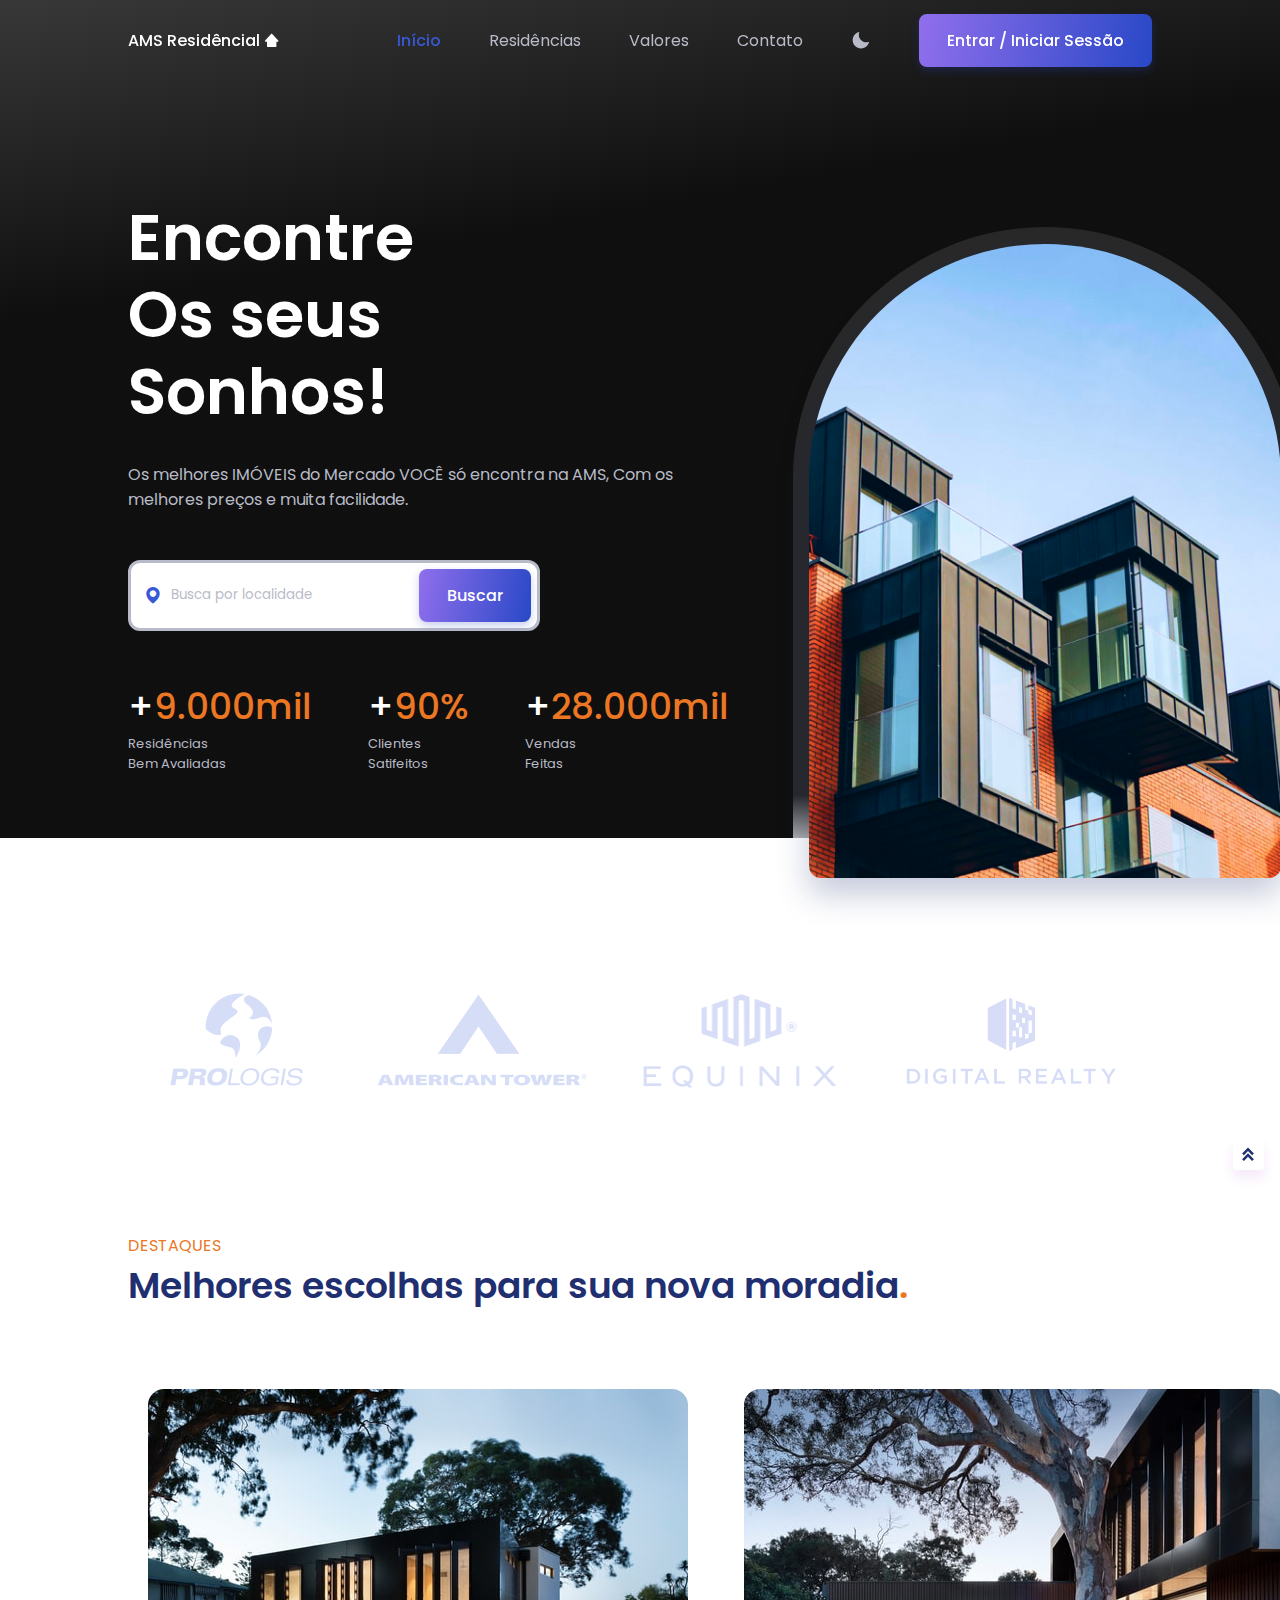
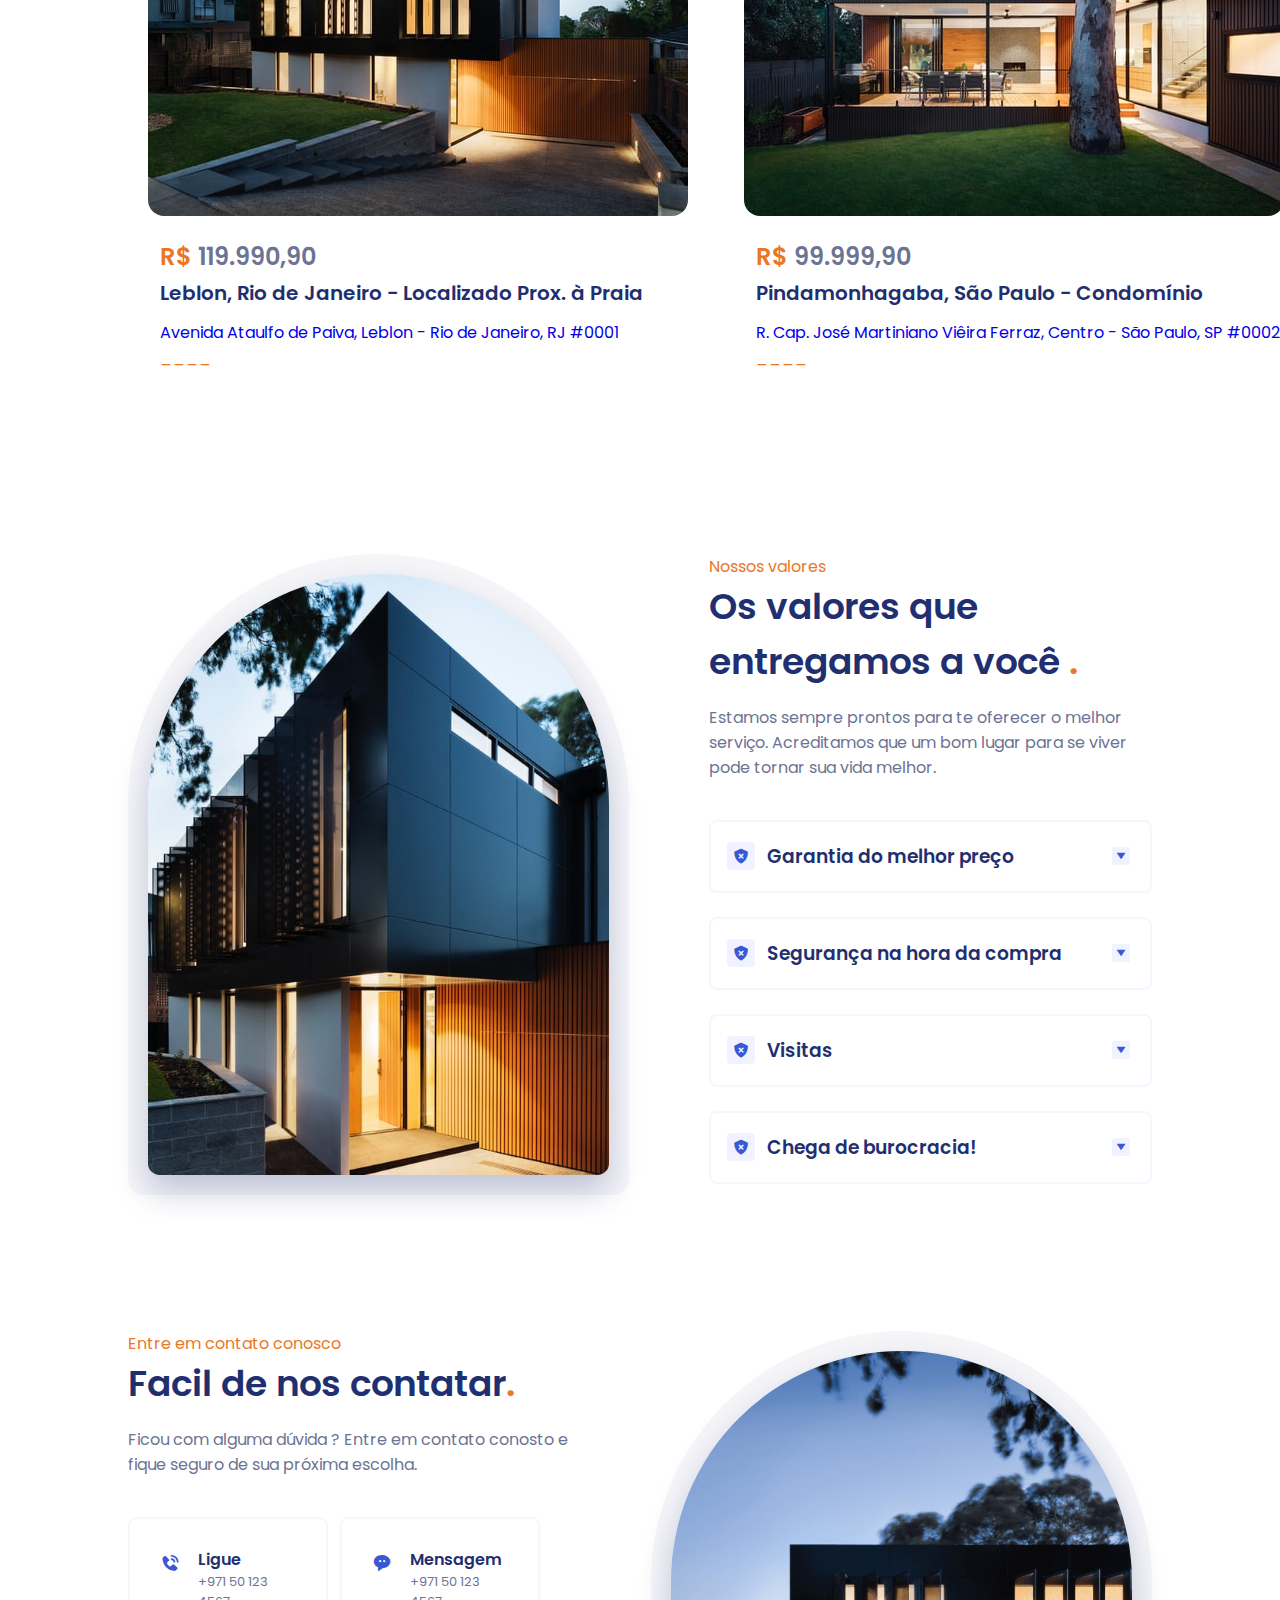
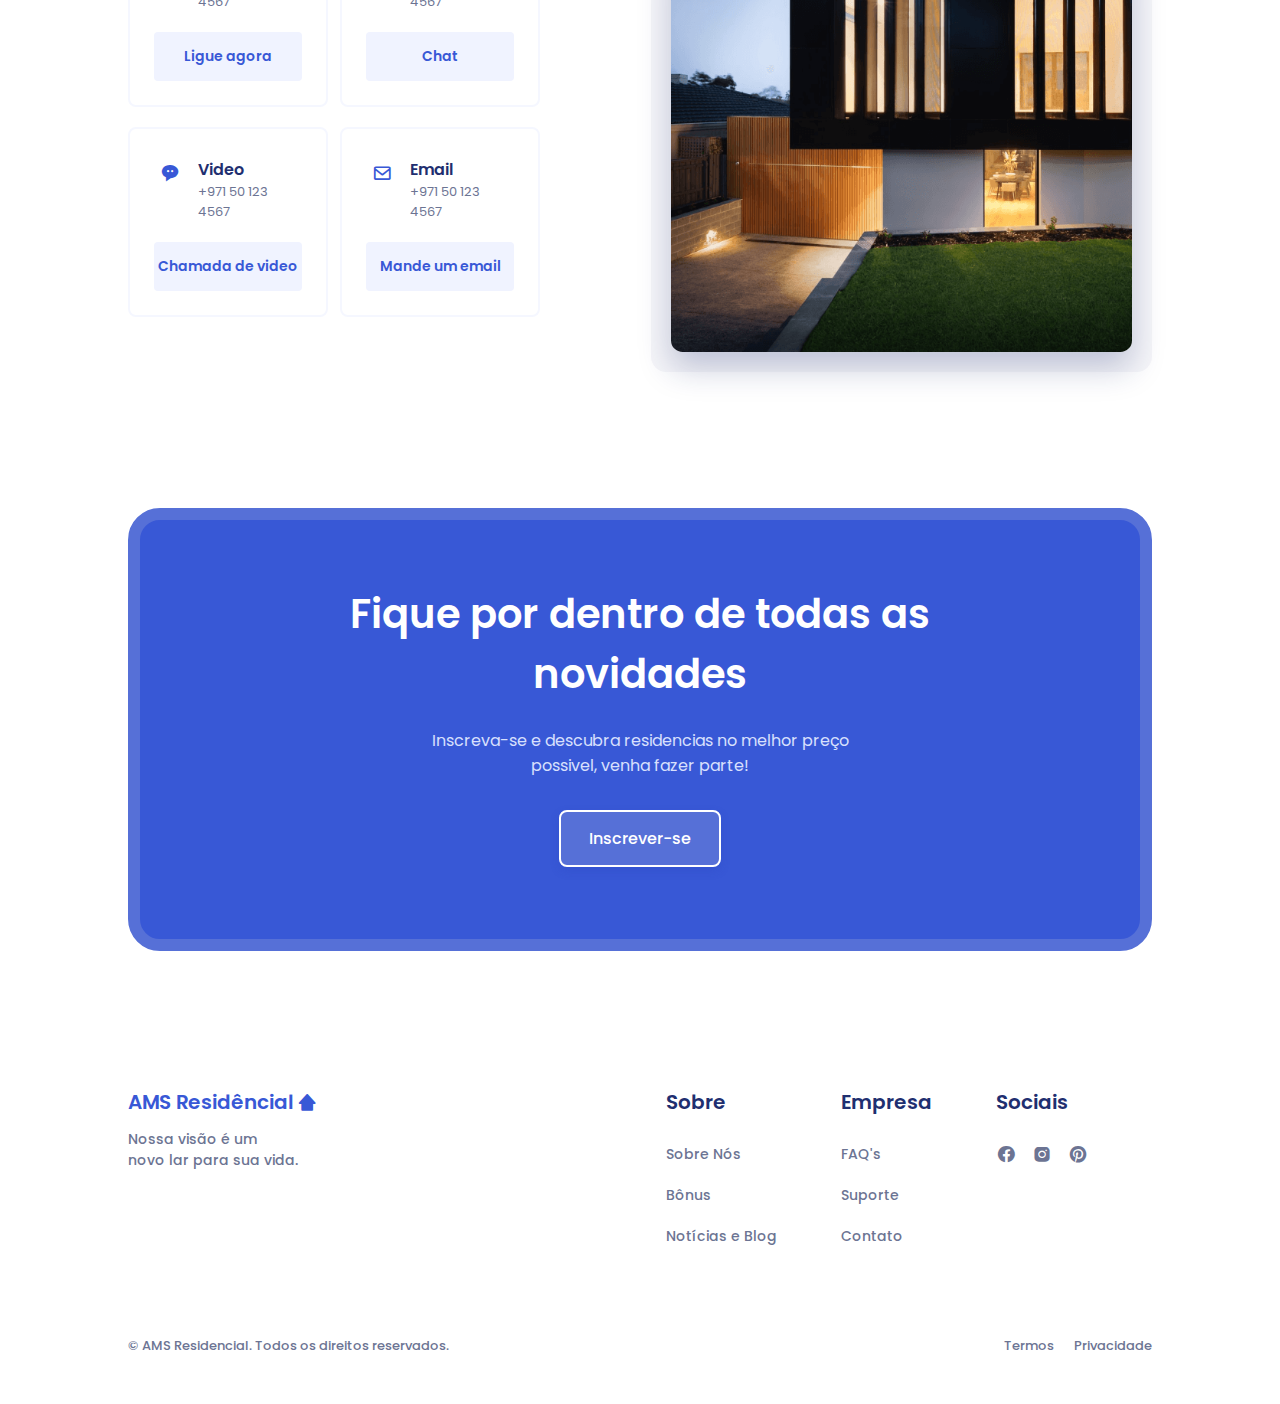
<file: index.html>
<!DOCTYPE html>
<html lang="en">
  <head>
    <meta charset="UTF-8" />
    <meta
      http-equiv="X-UA-Compatible"
      content="IE=edge"
    />
    <meta
      name="viewport"
      content="width=device-width, initial-scale=1.0"
    />

    <!--=============== FAVICON ===============-->
    <link
      rel="shortcut icon"
      href="/assets/favicon.png"
      type="image/x-icon"
    />

    <!--=============== BOXICONS ===============-->
    <link
      href="https://unpkg.com/boxicons@2.1.4/css/boxicons.min.css"
      rel="stylesheet"
    />

    <!--=============== SWIPER CSS ===============-->
    <link
      rel="stylesheet"
      href="./css/swiper-bundle.min.css"
    />

    <!--=============== CSS ===============-->
    <link
      rel="stylesheet"
      href="./css/styles.css"
    />
    <title>Document</title>
  </head>
  <body>
    <!--HEADER-->
    <header
      class="header"
      id="header"
    >
      <nav class="nav container">
        <a
          href="#"
          class="nav__logo"
          >AMS Residêncial<i class="bx bxs-home-alt-2"></i
        ></a>
        <div class="nav__menu">
          <ul class="nav__list">
            <li class="nav__item">
              <a
                href="#home"
                class="nav__link active-link"
              >
                <i class="bx bx-home-alt-2"></i>
                <span>Início</span></a
              >
            </li>
            <li class="nav__item">
              <a
                href="#popular"
                class="nav__link"
              >
                <i class="bx bx-building-house"></i>
                <span>Residências</span></a
              >
            </li>
            <li class="nav__item">
              <a
                href="#valor"
                class="nav__link"
              >
                <i class="bx bx-award"></i>
                <span>Valores</span></a
              >
            </li>
            <li class="nav__item">
              <a
                href="#contato"
                class="nav__link"
              >
                <i class="bx bx-phone"></i>
                <span>Contato</span></a
              >
            </li>
          </ul>
        </div>

        <i
          class="bx bxs-moon change-theme"
          id="theme-button"
        ></i>

        <a
        href="views/loginforms.html#"
        class="button nav__button"
        >Entrar / Iniciar Sessão</a>

      </nav>
    </header>

    <!--MAIN-->
    <main class="main">
      <!--Home-->
      <section
        class="home section"
        id="home"
      >
        <div class="home__container container grid">
          <div class="home__data">
            <h1 class="home__title">
              Encontre <br />
              Os seus<br />
              Sonhos!
            </h1>
            <p class="home__descripition">
              Os melhores IMÓVEIS do Mercado VOCÊ só encontra na AMS,
              Com os melhores preços e muita facilidade.
            </p>
            <form
              action=""
              class="home__search"
            >
              <i class="bx bxs-map"></i>
              <input
                type="search"
                placeholder="Busca por localidade"
                class="home__search-input"
              />              
              <a  href="views/buscarimoveis.html" class="button">Buscar</a>
            </form>

            <div class="home__value">
              <div>
                <h1 class="home__value-number">+<span>9.000mil</span></h1>
                <span class="home__value-description"
                  >Residências<br />
                  Bem Avaliadas</span
                >
              </div>
              <div>
                <h1 class="home__value-number">+<span>90%</span></h1>
                <span class="home__value-description"
                  >Clientes <br />
                  Satifeitos</span
                >
              </div>
              <div>
                <h1 class="home__value-number">+<span>28.000mil</span></h1>
                <span class="home__value-description"
                  >Vendas <br />
                  Feitas</span
                >
              </div>
            </div>
          </div>

          <div class="home__images">
            <div class="home__orbe"></div>
            <div class="home__img">
              <img
                src="assets/home.jpg"
                alt=""
              />
            </div>
          </div>
        </div>
      </section>
      <!--Logos-->
      <section class="logos section">
        <div class="logos__container container grid">
          <div class="logos__img">
            <img
              src="/assets/logo1.png"
              alt=""
            />
          </div>
          <div class="logos__img">
            <img
              src="/assets/logo2.png"
              alt=""
            />
          </div>
          <div class="logos__img">
            <img
              src="/assets/logo3.png"
              alt=""
            />
          </div>
          <div class="logos__img">
            <img
              src="/assets/logo4.png"
              alt=""
            />
          </div>
        </div>
      </section>
      <!--Popular-->
      <section class="popular section" id="popular">
        <div class="container">
          <span class="section__subtitle">DESTAQUES</span>
          <h2 class="section__title">Melhores escolhas para sua nova moradia<span>.</span></h2>
          <div class="popular__container swiperPopular">
            <div class="swiper-wrapper">
      
              <!-- Imóvel 1 -->
      <article class="popular__card swiper-slide">
        <a href="https://www.google.com/maps?q=Avenida+Ataulfo+de+Paiva,+Leblon+-+Rio+de+Janeiro,+RJ" target="_blank">
          <img src="assets/popular1.jpg" alt="" class="popular__img" />
          <div class="popular__data">
            <h2 class="popular__price"><span>R$</span> 119.990,90</h2>
            <h3 class="popular__title">Leblon, Rio de Janeiro - Localizado Prox. à Praia</h3>
            <p class="popular__descripition">
              Avenida Ataulfo de Paiva, Leblon - Rio de Janeiro, RJ #0001
            </p>
            <span class="section__subtitle">____</span>
          </div>
        </a>
      </article>

      <!-- Imóvel 2 -->
      <article class="popular__card swiper-slide">
        <a href="https://www.google.com/maps?q=R.+Cap.+José+Martiniano+Viêira+Ferraz,+Centro+-+São+Paulo,+SP" target="_blank">
          <img src="assets/popular2.jpg" alt="" class="popular__img" />
          <div class="popular__data">
            <h2 class="popular__price"><span>R$</span> 99.999,90</h2>
            <h3 class="popular__title">Pindamonhagaba, São Paulo - Condomínio</h3>
            <p class="popular__descripition">
              R. Cap. José Martiniano Viêira Ferraz, Centro - São Paulo, SP #0002
            </p>
            <span class="section__subtitle">____</span>
          </div>
        </a>
      </article>

      <!-- Imóvel 3 -->
      <article class="popular__card swiper-slide">
        <a href="https://www.google.com/maps?q=Street+The+Garden+City+Of+Miraflores,+Lima,+Perú" target="_blank">
          <img src="assets/popular3.jpg" alt="" class="popular__img" />
          <div class="popular__data">
            <h2 class="popular__price"><span>R$</span> 75,043</h2>
            <h3 class="popular__title">Garden Orchard City</h3>
            <p class="popular__descripition">
              Street The Garden City Of Miraflores, Lima - Perú Av. Sol #9876
            </p>
            <span class="section__subtitle">____</span>
          </div>
        </a>
      </article>

      <!-- Imóvel 4 -->
      <article class="popular__card swiper-slide">
        <a href="https://www.google.com/maps?q=Street+The+Garden+City+Of+Miraflores,+Lima,+Perú" target="_blank">
          <img src="assets/popular4.jpg" alt="" class="popular__img" />
          <div class="popular__data">
            <h2 class="popular__price"><span>R$</span> 66,356</h2>
            <h3 class="popular__title">Garden City Assat</h3>
            <p class="popular__descripition">
              Street The Garden City Of Miraflores, Lima - Perú Av. Sol #9876
            </p>
            <span class="section__subtitle">____</span>
          </div>
        </a>
      </article>

      <!-- Imóvel 5 -->
      <article class="popular__card swiper-slide">
        <a href="https://www.google.com/maps?q=Street+The+Garden+City+Of+Miraflores,+Lima,+Perú" target="_blank">
          <img src="assets/popular5.jpg" alt="" class="popular__img" />
          <div class="popular__data">
            <h2 class="popular__price"><span>R$</span> 62,024</h2>
            <h3 class="popular__title">Aliva Private Garden</h3>
            <p class="popular__descripition">
              Street The Garden City Of Miraflores, Lima - Perú Av. Sol #9876
            </p>
            <span class="section__subtitle">____</span>
          </div>
        </a>
      </article>

    </div>
  </div>
</div>
</section>
            </div>
          </div>
        </div>
      </section>
      <!--Value-->
      <section
        class="value section"
        id="valor"
      >
        <div class="value__container container grid">
          <div class="value__images">
            <div class="value__orbe"></div>
            <div class="value__img">
              <img
                src="./assets/value.jpg"
                alt=""
              />
            </div>
          </div>

          <div class="value__content">
            <div class="value__data">
              <span class="section__subtitle">Nossos valores</span>
              <h2 class="section__title">
                Os valores que entregamos a você <span>.</span>
              </h2>
              <p class="value__description">
                Estamos sempre prontos para te oferecer o melhor serviço.
                Acreditamos que um bom lugar para se viver pode tornar sua vida
                melhor.
              </p>
            </div>

            <div class="value__accordion">
              <div class="value__accordion-item">
                <header class="value__accordion-header">
                  <i class="bx bxs-shield-x value__accordion-icon"></i>
                  <h3 class="value__accordion_title">
                    Garantia do melhor preço
                  </h3>
                  <div class="value__accordion-arrow">
                    <i class="bx bxs-down-arrow"></i>
                  </div>
                </header>

                <div class="value__accordion-content">
                  <p class="value__accordion-description">
                    O preço que providenciamos é o melhor para você, garantimos
                    que o valor não mudará enquanto estiver em processo de
                    analise.
                  </p>
                </div>
              </div>

              <div class="value__accordion-item">
                <header class="value__accordion-header">
                  <i class="bx bxs-shield-x value__accordion-icon"></i>
                  <h3 class="value__accordion_title">
                    Segurança na hora da compra
                  </h3>
                  <div class="value__accordion-arrow">
                    <i class="bx bxs-down-arrow"></i>
                  </div>
                </header>

                <div class="value__accordion-content">
                  <p class="value__accordion-description">
                    O preço que providenciamos é o melhor para você, garantimos
                    que o valor não mudará enquanto estiver em processo de
                    analise.
                  </p>
                </div>
              </div>

              <div class="value__accordion-item">
                <header class="value__accordion-header">
                  <i class="bx bxs-shield-x value__accordion-icon"></i>
                  <h3 class="value__accordion_title">Visitas</h3>
                  <div class="value__accordion-arrow">
                    <i class="bx bxs-down-arrow"></i>
                  </div>
                </header>

                <div class="value__accordion-content">
                  <p class="value__accordion-description">
                    O preço que providenciamos é o melhor para você, garantimos
                    que o valor não mudará enquanto estiver em processo de
                    analise.
                  </p>
                </div>
              </div>

              <div class="value__accordion-item">
                <header class="value__accordion-header">
                  <i class="bx bxs-shield-x value__accordion-icon"></i>
                  <h3 class="value__accordion_title">Chega de burocracia!</h3>
                  <div class="value__accordion-arrow">
                    <i class="bx bxs-down-arrow"></i>
                  </div>
                </header>

                <div class="value__accordion-content">
                  <p class="value__accordion-description">
                    O preço que providenciamos é o melhor para você, garantimos
                    que o valor não mudará enquanto estiver em processo de
                    analise.
                  </p>
                </div>
              </div>
            </div>
          </div>
        </div>
      </section>
      <!--Contact-->
      <section
        class="contact section"
        id="contato"
      >
        <div class="contact__container container grid">
          <div class="contact__images">
            <div class="contact__orbe"></div>
            <div class="contact__img">
              <img
                src="./assets/contact.png"
                alt=""
              />
            </div>
          </div>
          <div class="contact__content">
            <div class="contact__data">
              <span class="section__subtitle"> Entre em contato conosco </span>
              <h2 class="section__title">
                Facil de nos contatar<span>.</span>
              </h2>
              <p class="contact__description">
                Ficou com alguma dúvida ? Entre em contato conosto e fique
                seguro de sua próxima escolha.
              </p>
            </div>

            <div class="contact__card">
              <div class="contact__card-box">
                <div class="contact__card-info">
                  <i class="bx bxs-phone-call"></i>
                  <div>
                    <h3 class="contact__card-title">Ligue</h3>
                    <p class="contact__card-description">+971 50 123 4567</p>
                  </div>
                </div>

                <button class="button contact__card-button">Ligue agora</button>
              </div>
              <div class="contact__card-box">
                <div class="contact__card-info">
                  <i class="bx bxs-message-rounded-dots"></i>
                  <div>
                    <h3 class="contact__card-title">Mensagem</h3>
                    <p class="contact__card-description">+971 50 123 4567</p>
                  </div>
                </div>

                <button class="button contact__card-button">Chat</button>
              </div>
              <div class="contact__card-box">
                <div class="contact__card-info">
                  <i class="bx bxs-message-rounded-dots"></i>
                  <div>
                    <h3 class="contact__card-title">Video</h3>
                    <p class="contact__card-description">+971 50 123 4567</p>
                  </div>
                </div>

                <button class="button contact__card-button">
                  Chamada de video
                </button>
              </div>
              <div class="contact__card-box">
                <div class="contact__card-info">
                  <i class="bx bx-envelope"></i>
                  <div>
                    <h3 class="contact__card-title">Email</h3>
                    <p class="contact__card-description">+971 50 123 4567</p>
                  </div>
                </div>

                <button class="button contact__card-button">
                  Mande um email
                </button>
              </div>
            </div>
          </div>
        </div>
      </section>
      <!--Subscribe-->
      <section
        class="subscribe section"
        id="subscribe"
      >
        <div class="subscribe__container container">
          <h1 class="subscribe__title">
            Fique por dentro de todas as novidades
          </h1>
          <p class="subscribe__description">
            Inscreva-se e descubra residencias no melhor preço possivel, venha
            fazer parte!
          </p>
          <a
            href="views/loginforms.html"
            class="button subscribe__button"
            >Inscrever-se</a
          >
        </div>
      </section>
    </main>
    <!--Footer-->
    <footer class="footer section">
      <div class="footer__container container grid">
        <div>
          <a
            href=""
            class="footer__logo"
            >AMS Residêncial <i class="bx bxs-home-alt-2"></i
          ></a>
          <p class="footer__description">
            Nossa visão é um<br />
            novo lar para sua vida.
          </p>
        </div>

        <div class="footer__content">
          <div>
            <h3 class="footer__title">Sobre</h3>
            <ul class="footer__links">
              <li><a href="../imobiliaria-landingPage-main/views/sobre.html" class="footer__link">Sobre Nós</a></li>
              <li><a href="../imobiliaria-landingPage-main/views/bonus.html" class="footer__link">Bônus</a></li>
              <li><a href="../imobiliaria-landingPage-main/views/noticias.html" class="footer__link">Notícias e Blog</a></li>
            </ul>
          </div>
          <div>
            <h3 class="footer__title">Empresa</h3>
            <ul class="footer__links">
              <li><a href="../imobiliaria-landingPage-main/views/faqs.html" class="footer__link">FAQ's</a></li>
              <li><a href="../imobiliaria-landingPage-main/views/suporte.html" class="footer__link">Suporte</a></li>
              <li><a href="../imobiliaria-landingPage-main/views/contato.html" class="footer__link">Contato</a></li>
            </ul>
          </div>
          <div>
            <h3 class="footer__title">Sociais</h3>
            <ul class="footer__social">
              <a href="https://www.facebook.com/" class="footer__social-link" target="_blank">
                <i class="bx bxl-facebook-circle"></i>
              </a>
              <a href="https://www.instagram.com/" class="footer__social-link" target="_blank">
                <i class="bx bxl-instagram-alt"></i>
              </a>
              <a href="https://www.pinterest.com/" class="footer__social-link" target="_blank">
                <i class="bx bxl-pinterest"></i>
              </a>
            </ul>
          </div>
        </div>
      </div>

      <div class="footer__info container">
        <span class="footer__copy"> &#169; AMS Residencial. Todos os direitos reservados. </span>
        <div class="footer__privacy">
          <a href="../imobiliaria-landingPage-main/views/termos.html">Termos</a>
          <a href="../imobiliaria-landingPage-main/views/privacidade.html">Privacidade</a>
        </div>
      </div>
    </footer>

    <a
      href="#"
      class="scrollup"
      id="scroll-up"
    >
      <i class="bx bxs-chevrons-up"></i>
    </a>

    <!--Swiper.js-->
    <script src="./js/swiper-bundle.min.js"></script>
    <!--Main-->
    <script src="./js/main.js"></script>
  </body>
</html>
</file>
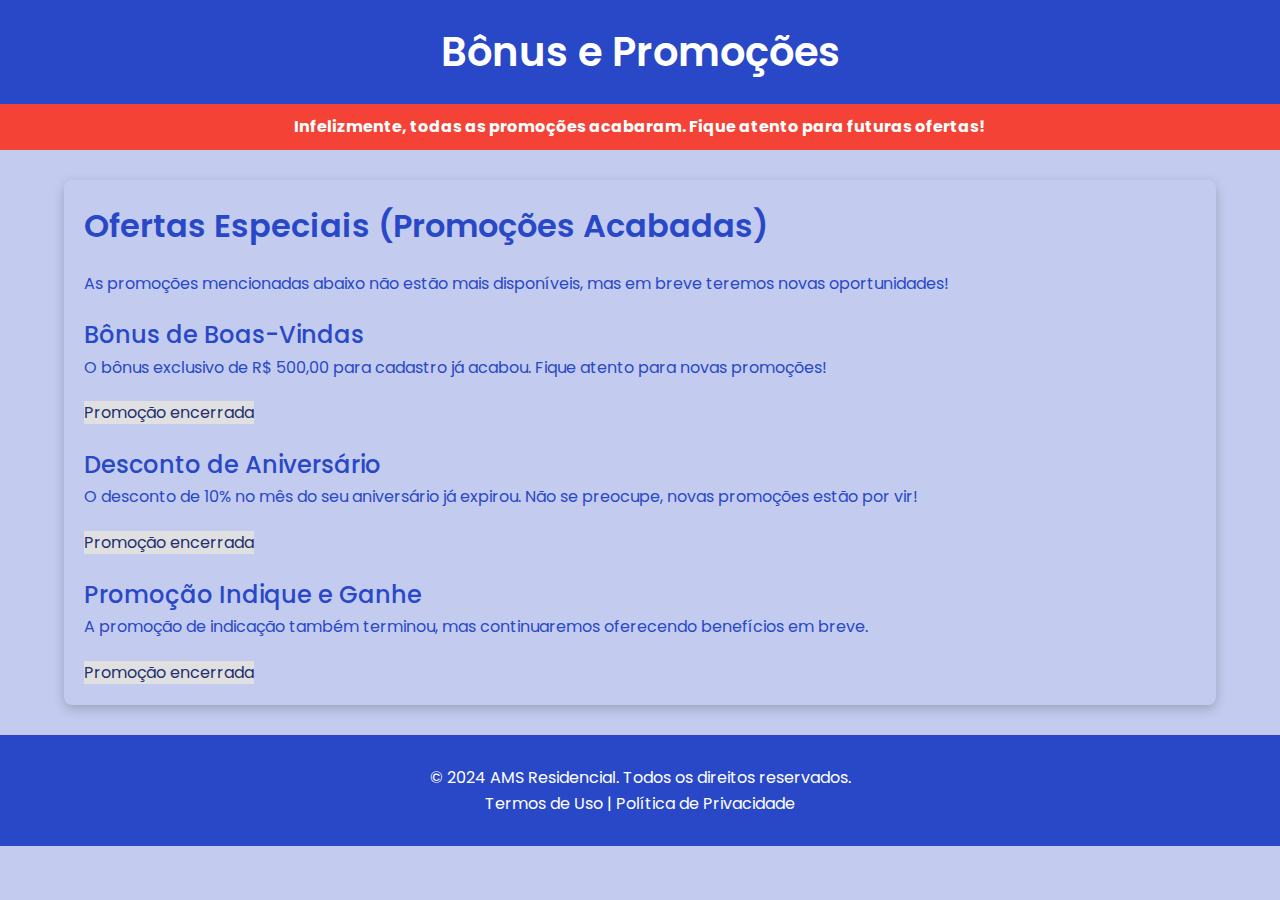
<file: views/bonus.html>
<!DOCTYPE html>
<html lang="pt-BR">
<head>
  <meta charset="UTF-8">
  <meta name="viewport" content="width=device-width, initial-scale=1.0">
  <meta http-equiv="X-UA-Compatible" content="IE=edge">
  <title>Bônus</title>
  <link rel="stylesheet" href="../css/links.css"> 
  <style>
    .notificacao {
      background-color: #f44336; /* Cor vermelha */
      color: white;
      padding: 10px;
      text-align: center;
      font-size: 16px;
      font-weight: bold;
      margin-bottom: 20px;
    }
    .btn-desabilitado {
      background-color: #e0e0e0;
      color: #a0a0a0;
      pointer-events: none;
      cursor: not-allowed;
    }
  </style>
</head>
<body>
  <!-- Cabeçalho -->
  <header class="header">
    <div class="container">
      <h1>Bônus e Promoções</h1>
    </div>
  </header>

  <!-- Notificação de promoções acabadas -->
  <div class="notificacao">
    <p>Infelizmente, todas as promoções acabaram. Fique atento para futuras ofertas!</p>
  </div>

  <!-- Conteúdo Principal -->
  <main class="container">
    <section class="bonus">
      <h2>Ofertas Especiais (Promoções Acabadas)</h2>
      <p>As promoções mencionadas abaixo não estão mais disponíveis, mas em breve teremos novas oportunidades!</p>

      <!-- Bônus 1 -->
      <div class="bonus__item">
        <h3>Bônus de Boas-Vindas</h3>
        <p>O bônus exclusivo de R$ 500,00 para cadastro já acabou. Fique atento para novas promoções!</p>
        <a href="#" class="btn btn-desabilitado">Promoção encerrada</a>
      </div>

      <!-- Bônus 2 -->
      <div class="bonus__item">
        <h3>Desconto de Aniversário</h3>
        <p>O desconto de 10% no mês do seu aniversário já expirou. Não se preocupe, novas promoções estão por vir!</p>
        <a href="#" class="btn btn-desabilitado">Promoção encerrada</a>
      </div>

      <!-- Bônus 3 -->
      <div class="bonus__item">
        <h3>Promoção Indique e Ganhe</h3>
        <p>A promoção de indicação também terminou, mas continuaremos oferecendo benefícios em breve.</p>
        <a href="#" class="btn btn-desabilitado">Promoção encerrada</a>
      </div>
    </section>
  </main>

  <!-- Rodapé -->
  <footer class="footer">
    <div class="container">
      <p>© 2024 AMS Residencial. Todos os direitos reservados.</p>
      <a href="termos.html">Termos de Uso</a> | 
      <a href="privacidade.html">Política de Privacidade</a>
    </div>
  </footer>
</body>
</html>
</file>
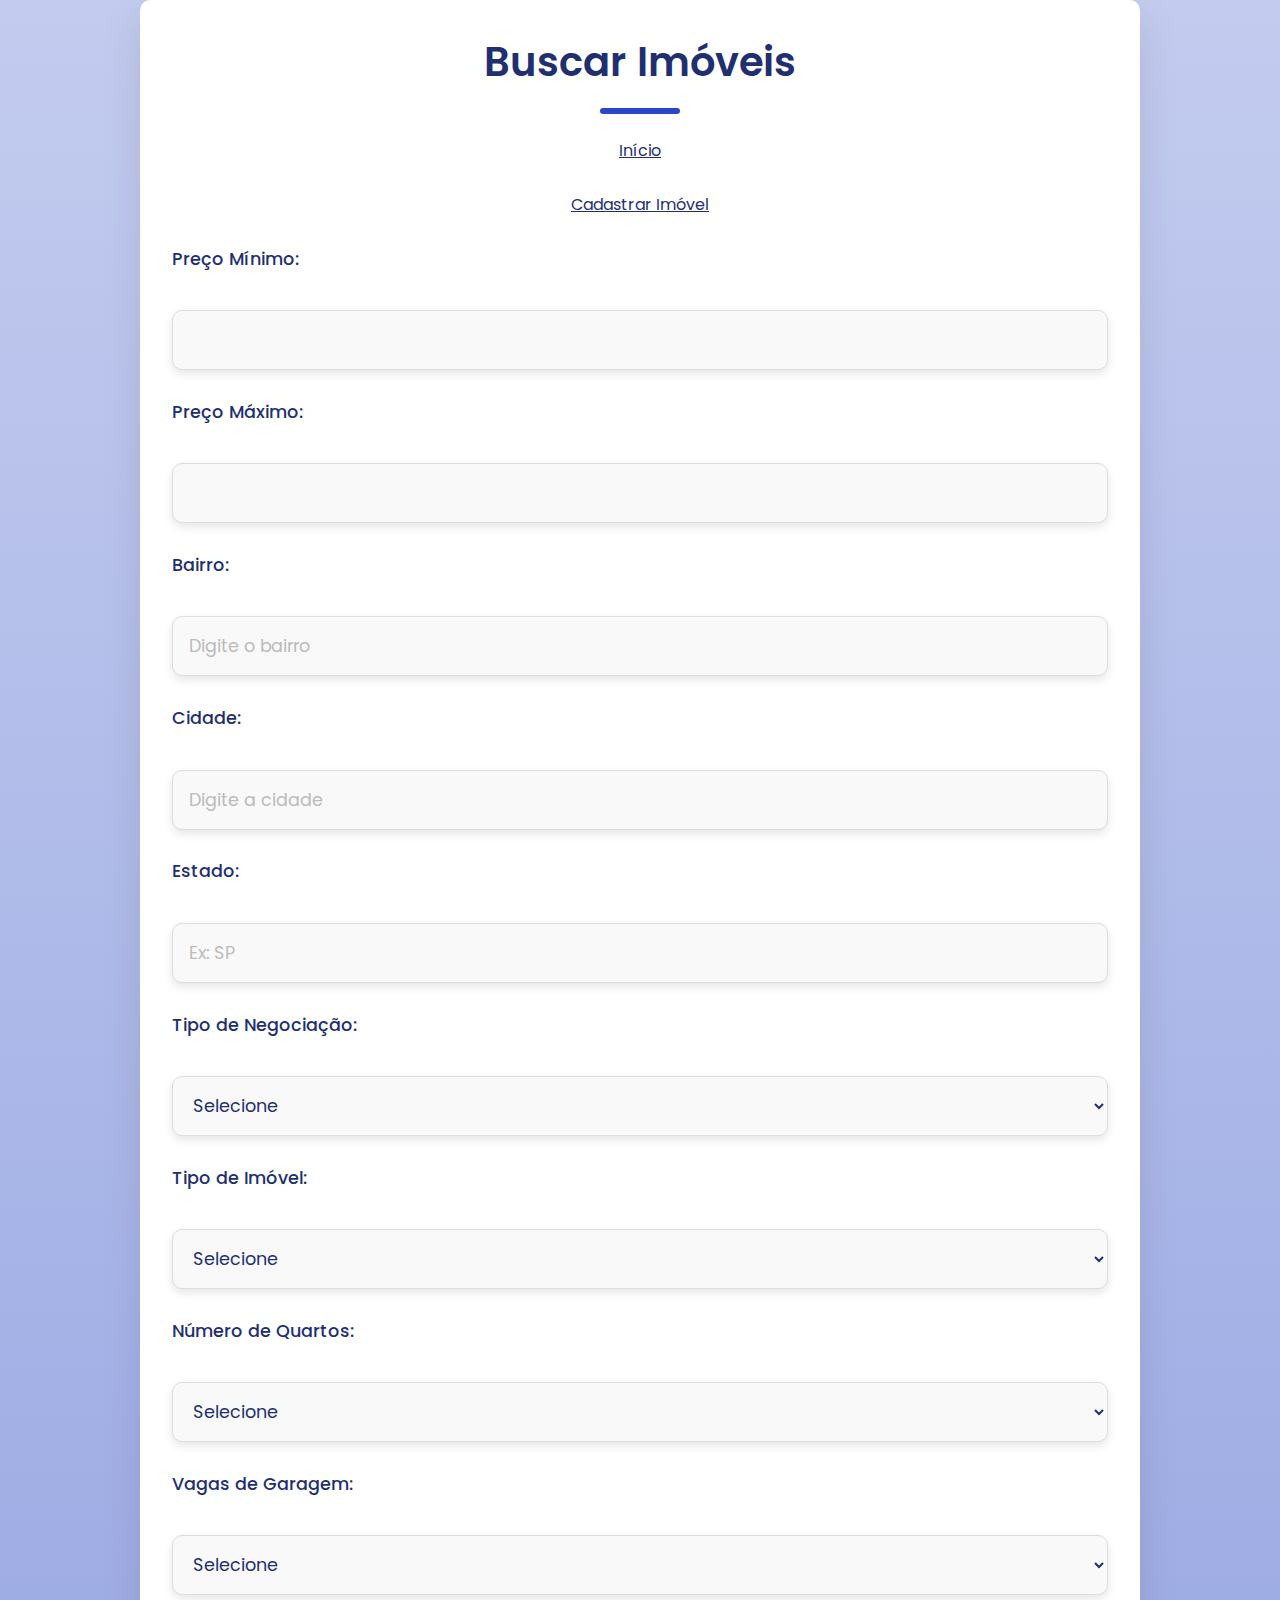
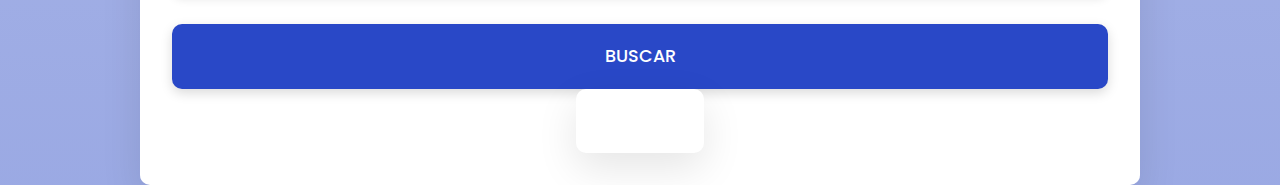
<file: views/buscarimoveis.html>
<!DOCTYPE html>
<html lang="pt-BR">
<head>
    <meta charset="UTF-8">
    <meta name="viewport" content="width=device-width, initial-scale=1.0">
    <title>Buscar Imóveis</title>
    <!-- Adicionado parâmetro para evitar cache -->
    <link rel="stylesheet" href="../css/buscar.css?v=1.0">
</head>
<body>
    <header>
        <div id="user-info"></div>
    </header>

    <section>
        <h1>Buscar Imóveis</h1>

        <form action="buscarimoveis.php" method="get">
            <a href="../index.html">Início</a>
            <a href="cadastroimovelforms.html" class="botao">Cadastrar Imóvel</a>

            <label for="preco_min">Preço Mínimo:</label>
            <input type="number" id="preco_min" name="preco_min" min="0">

            <label for="preco_max">Preço Máximo:</label>
            <input type="number" id="preco_max" name="preco_max" min="0">

            <label for="bairro">Bairro:</label>
            <input type="text" id="bairro" name="bairro" placeholder="Digite o bairro">

            <label for="cidade">Cidade:</label>
            <input type="text" id="cidade" name="cidade" placeholder="Digite a cidade">

            <label for="estado">Estado:</label>
            <input type="text" id="estado" name="estado" maxlength="2" placeholder="Ex: SP">

            <label for="tipo_negociacao">Tipo de Negociação:</label>
            <select id="tipo_negociacao" name="tipo_negociacao">
                <option value="">Selecione</option>
                <option value="Venda">Venda</option>
                <option value="Aluguel">Aluguel</option>
            </select>

            <label for="tipo_imovel">Tipo de Imóvel:</label>
            <select id="tipo_imovel" name="tipo_imovel">
                <option value="">Selecione</option>
                <option value="casa">Casa</option>
                <option value="apartamento">Apartamento</option>
                <option value="kitnet">Kitnet</option>
                <option value="studio">Studio</option>
                <option value="sobrado">Sobrado</option>
                <option value="chale">Chalé</option>
                <option value="chacara">Chácara</option>
                <option value="estudio">Estúdio</option>
                <option value="sitio">Sítio</option>
                <option value="cobertura">Cobertura</option>
                <option value="flat">Flat</option>
                <option value="pousada">Pousada</option>
            </select>

            <label for="numero_quartos">Número de Quartos:</label>
            <select id="numero_quartos" name="numero_quartos">
                <option value="">Selecione</option>
                <option value="1">1</option>
                <option value="2">2</option>
                <option value="3">3+</option>
            </select>

            <label for="vagas_garagem">Vagas de Garagem:</label>
            <select id="vagas_garagem" name="vagas_garagem">
                <option value="">Selecione</option>
                <option value="1">1</option>
                <option value="2">2</option>
                <option value="3">3+</option>
            </select>

            <button type="submit">Buscar</button>
        </form>

        <!-- Contêiner para os resultados -->
        <div id="resultados-container">
            <!-- Resultados -->
            <section id="resultados"></section>
        </div>
    </section>

    <script>
        document.querySelector("form").addEventListener("submit", function (event) {
            event.preventDefault(); // Impede o envio padrão do formulário
    
            const formData = new FormData(this);
            const queryString = new URLSearchParams(formData).toString();
    
            fetch(`buscarimoveis.php?${queryString}`)
                .then(response => response.text())
                .then(data => {
                    const resultados = document.getElementById("resultados");
                    resultados.innerHTML = data;

                    // Adicionando classe ao conteúdo carregado dinamicamente
                    const imoveis = resultados.querySelectorAll(".imovel");
                    imoveis.forEach(imovel => {
                        imovel.classList.add("carregado");
                    });
                })
                .catch(error => {
                    console.error("Erro na busca:", error);
                    document.getElementById("resultados").innerHTML = "<p>Ocorreu um erro. Tente novamente.</p>";
                });
        });
    </script>
</body>
</html>
</file>
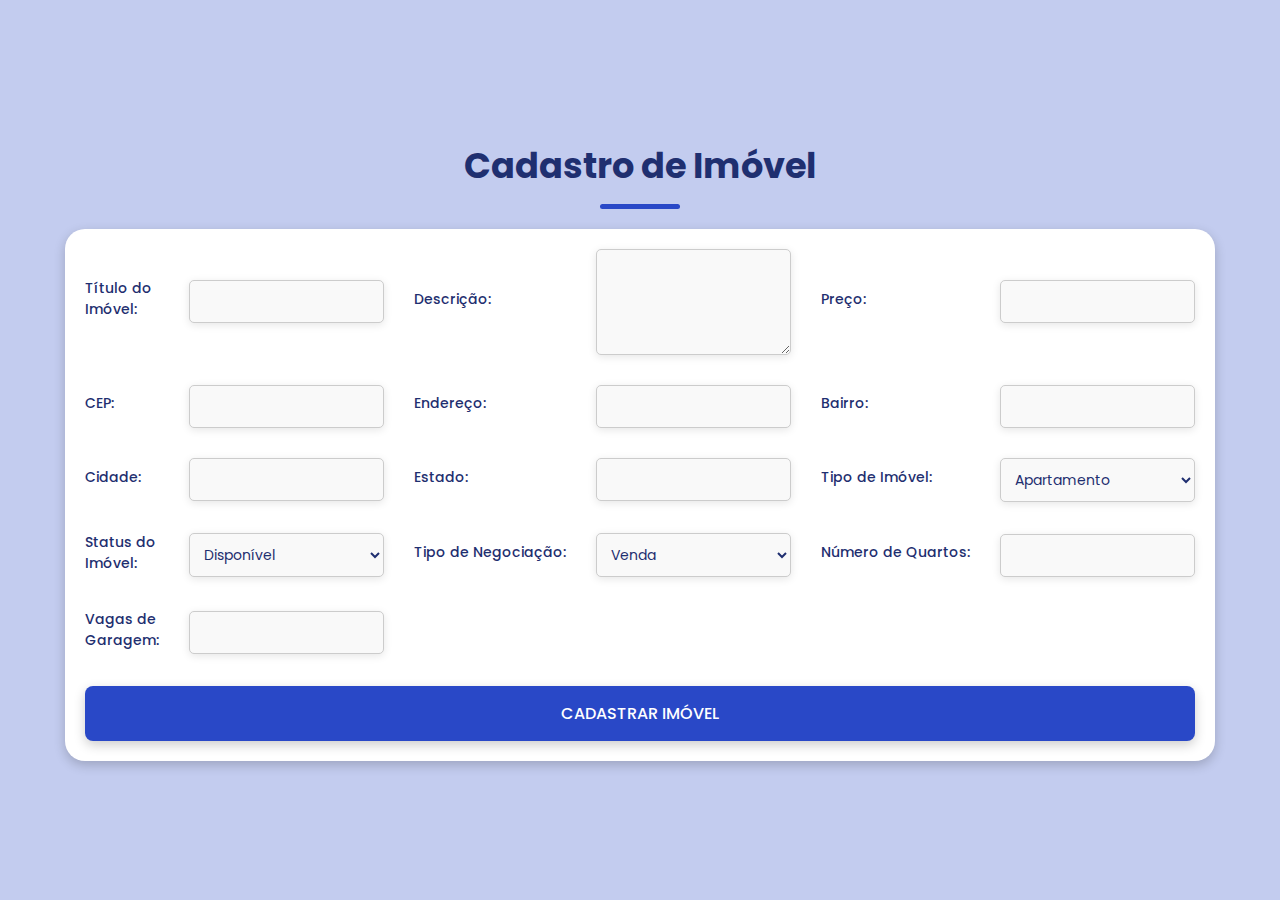
<file: views/cadastroimovelforms.html>
<!DOCTYPE html>
<html lang="pt-br">
<head>
    <meta charset="UTF-8">
    <meta name="viewport" content="width=device-width, initial-scale=1.0">
    <title>Cadastro de Imóvel</title>
    
    <link rel="stylesheet" href="../css/cadastroimoveis.css">
    <script>
        // Função para preencher os campos automaticamente com os dados do CEP
        function preencherEndereco() {
            const cep = document.getElementById('cep').value.replace(/\\D/g, ''); // Remove qualquer caractere não numérico

            if (cep.length === 8) { // Verifica se o CEP tem 8 dígitos
                const url = `https://viacep.com.br/ws/${cep}/json/`;

                fetch(url)
                    .then(response => response.json())
                    .then(data => {
                        if (data.erro) {
                            alert('CEP não encontrado!');
                        } else {
                            // Preenche os campos com os dados retornados
                            document.getElementById('endereco').value = data.logradouro;
                            document.getElementById('bairro').value = data.bairro;
                            document.getElementById('cidade').value = data.localidade;
                            document.getElementById('estado').value = data.uf;
                        }
                    })
                    .catch(error => {
                        console.error('Erro ao buscar o CEP:', error);
                        alert('Erro ao buscar os dados do CEP.');
                    });
            } else {
                alert('CEP inválido. O CEP deve conter 8 dígitos.');
            }
        }
    </script>
</head>
<body>

    <h1>Cadastro de Imóvel</h1>
    <form action="cadastroimovel.php" method="POST">

  
        <label for="titulo">Título do Imóvel:</label>
        <input type="text" id="titulo" name="titulo" required>

        <label for="descricao">Descrição:</label>
        <textarea id="descricao" name="descricao" rows="4" required></textarea>

        <label for="preco">Preço:</label>
        <input type="number" step="0.01" id="preco" name="preco" required>

        <label for="cep">CEP:</label>
        <input type="text" id="cep" name="cep" onblur="preencherEndereco()" maxlength="8" required>

        <label for="endereco">Endereço:</label>
        <input type="text" id="endereco" name="endereco" required>

        <label for="bairro">Bairro:</label>
        <input type="text" id="bairro" name="bairro" required>

        <label for="cidade">Cidade:</label>
        <input type="text" id="cidade" name="cidade" required>

        <label for="estado">Estado:</label>
        <input type="text" id="estado" name="estado" required>

        <label for="tipo_imovel">Tipo de Imóvel:</label>
        <select id="tipo_imovel" name="tipo_imovel" required>
            <option value="Apartamento">Apartamento</option>
            <option value="Casa">Casa</option>
            <option value="Cobertura">Cobertura</option>
            <option value="Kitnet">Kitnet</option>
            <option value="Chácara">Chácara</option>
            <option value="Flat">Flat</option>
            <option value="Estúdio">Estúdio</option>
            <option value="Sobrado">Sobrado</option>
            <option value="Pousada">Pousada</option>
            <option value="Chalé">Chalé</option>
            <option value="Sítio">Sítio</option>
            <option value="Studio">Studio</option>
        </select>

        <label for="status">Status do Imóvel:</label>
        <select id="status" name="status" required>
            <option value="Disponível">Disponível</option>
            <option value="Indisponível">Indisponível</option>
            <option value="Reservado">Reservado</option>
        </select>

        <label for="tipo_negociacao">Tipo de Negociação:</label>
        <select id="tipo_negociacao" name="tipo_negociacao" required>
            <option value="Venda">Venda</option>
            <option value="Aluguel">Aluguel</option>
        </select>

        <label for="numero_quartos">Número de Quartos:</label>
        <input type="number" id="numero_quartos" name="numero_quartos" required>

        <label for="vagas_garagem">Vagas de Garagem:</label>
        <input type="number" id="vagas_garagem" name="vagas_garagem" required>

        <button type="submit">Cadastrar Imóvel</button>
    </form>

</body>
</html>
</file>
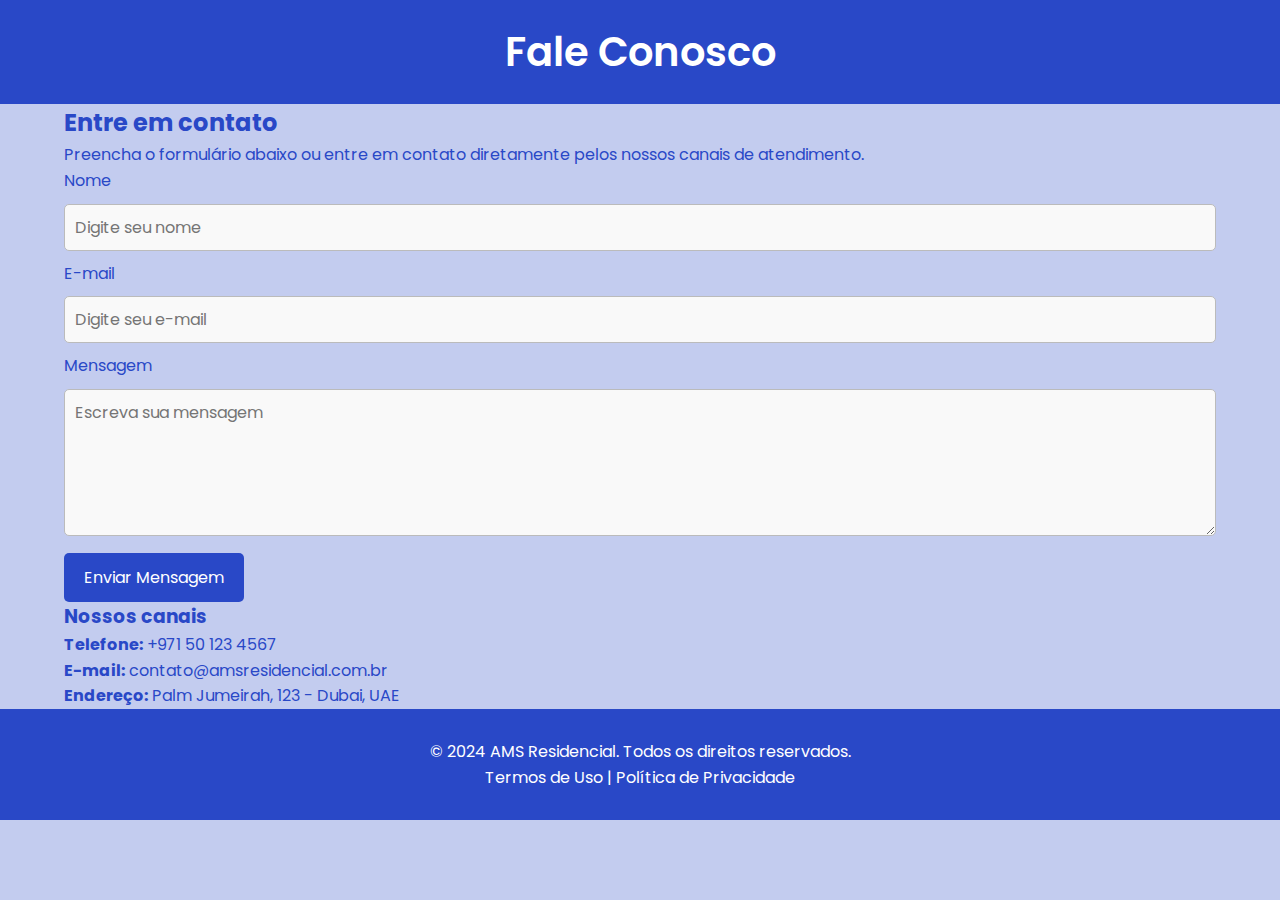
<file: views/contato.html>
<!DOCTYPE html>
<html lang="pt-BR">
<head>
  <meta charset="UTF-8">
  <meta name="viewport" content="width=device-width, initial-scale=1.0">
  <meta http-equiv="X-UA-Compatible" content="IE=edge">
  <title>Contato</title>
  <link rel="stylesheet" href="../css/links.css"> 
  <script>
    // Função para exibir a mensagem de confirmação
    function exibirMensagemEnviada(event) {
      event.preventDefault();  // Impede o envio imediato do formulário
      alert("Sua mensagem foi enviada com sucesso! Nossa equipe entrará em contato.");

      // Você pode redirecionar para outra página ou exibir um novo conteúdo aqui
      // Exemplo: window.location.href = 'mensagem_enviada.html';
      
      // Caso queira submeter o formulário depois da notificação, descomente a linha abaixo:
      // event.target.submit();  
    }
  </script>
</head>
<body>
  <!-- Cabeçalho -->
  <header class="header">
    <div class="container">
      <h1>Fale Conosco</h1>
    </div>
  </header>

  <!-- Conteúdo Principal -->
  <main class="container">
    <section class="contato">
      <h2>Entre em contato</h2>
      <p>Preencha o formulário abaixo ou entre em contato diretamente pelos nossos canais de atendimento.</p>

      <!-- Formulário de Contato -->
      <form action="processa_contato.php" method="post" class="contato__form" onsubmit="exibirMensagemEnviada(event)">
        <div class="form__group">
          <label for="nome">Nome</label>
          <input type="text" id="nome" name="nome" placeholder="Digite seu nome" required>
        </div>

        <div class="form__group">
          <label for="email">E-mail</label>
          <input type="email" id="email" name="email" placeholder="Digite seu e-mail" required>
        </div>

        <div class="form__group">
          <label for="mensagem">Mensagem</label>
          <textarea id="mensagem" name="mensagem" rows="5" placeholder="Escreva sua mensagem" required></textarea>
        </div>

        <button type="submit" class="btn">Enviar Mensagem</button>
      </form>

      <!-- Contatos Diretos -->
      <div class="contato__info">
        <h3>Nossos canais</h3>
        <p><strong>Telefone:</strong> +971 50 123 4567</p>
        <p><strong>E-mail:</strong> contato@amsresidencial.com.br</p>
        <p><strong>Endereço:</strong> Palm Jumeirah, 123 - Dubai, UAE</p>
      </div>
    </section>
  </main>

  <!-- Rodapé -->
  <footer class="footer">
    <div class="container">
      <p>© 2024 AMS Residencial. Todos os direitos reservados.</p>
      <a href="../views/termos.html">Termos de Uso</a> | 
      <a href="../views/privacidade.html">Política de Privacidade</a>
    </div>
  </footer>
</body>
</html>
</file>
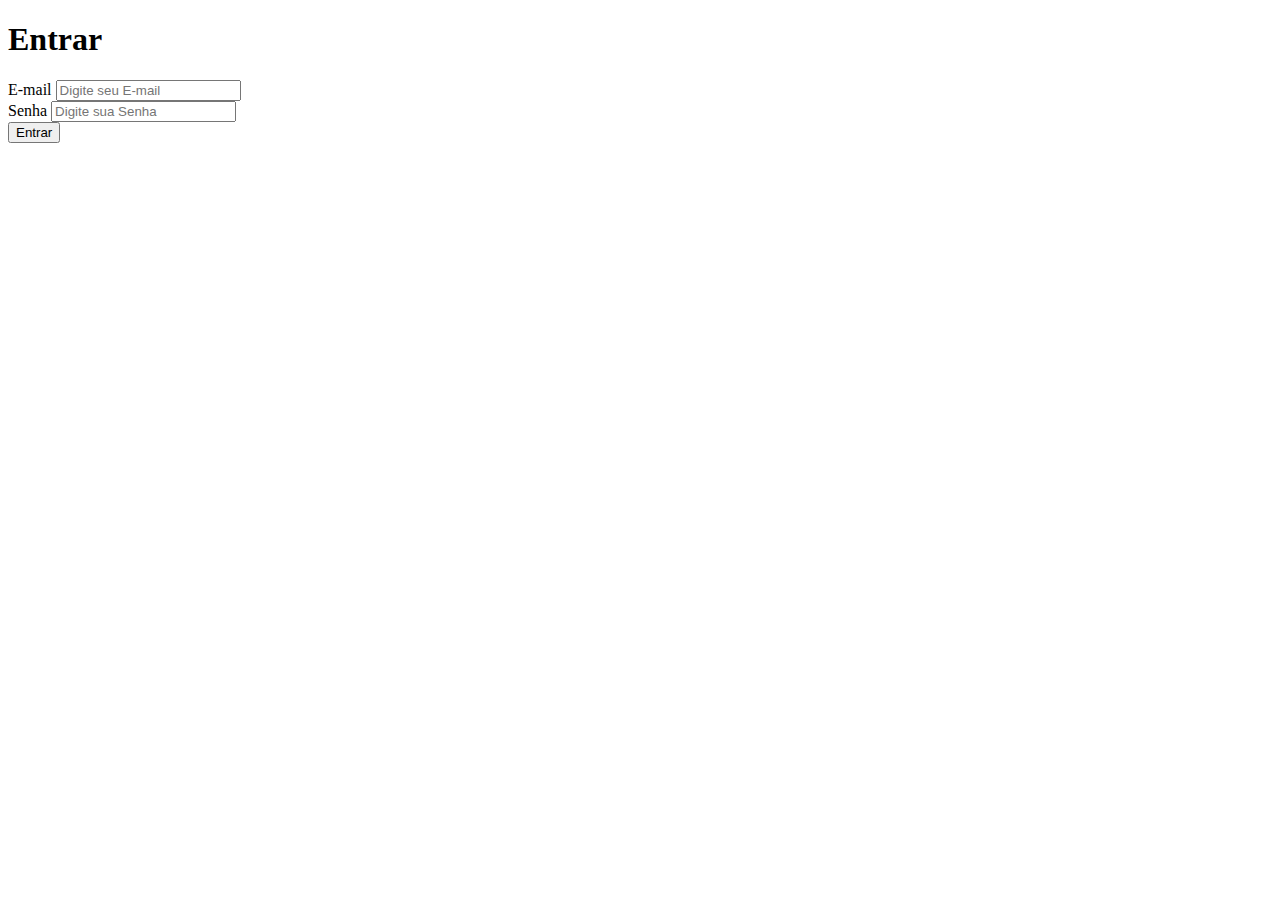
<file: views/entrarforms.html>
<!DOCTYPE html>
<html lang="pt-BR">
<head>
    <meta charset="UTF-8">
    <meta name="viewport" content="width=device-width, initial-scale=1.0">
    <title>Entrar</title>
    <link rel="stylesheet" href="http://localhost/siteimobiliario/imobiliaria-landingPage-main/css/loginstyleform.css">
</head>
<body>
    
    <div class="container">
        <div class="form">
            <form action="conexao.php" method="post">
                <div class="form-header">
                    <h1>Entrar</h1>
                </div>
                <input type="hidden" name="acao" value="login">
                <div class="input-box">
                    <label for="email">E-mail</label>
                    <input id="email" type="email" name="email" placeholder="Digite seu E-mail" required>
                </div>
                <div class="input-box">
                    <label for="senha">Senha</label>
                    <input id="senha" type="password" name="senha" placeholder="Digite sua Senha" required>
                </div>
                <button type="submit" href="buscarimoveis.html">Entrar</button>
            </form>
        </div>
    </div>

    <script>
        // Função para exibir um alerta se o parâmetro "error" estiver presente na URL
        function verificarErroLogin() {
            const urlParams = new URLSearchParams(window.location.search);
            if (urlParams.has('error')) {
                alert("Email ou senha inválidos.");
            }
        }

        // Chama a função ao carregar a página
        window.onload = verificarErroLogin;
    </script>
</body>
</html>
</file>
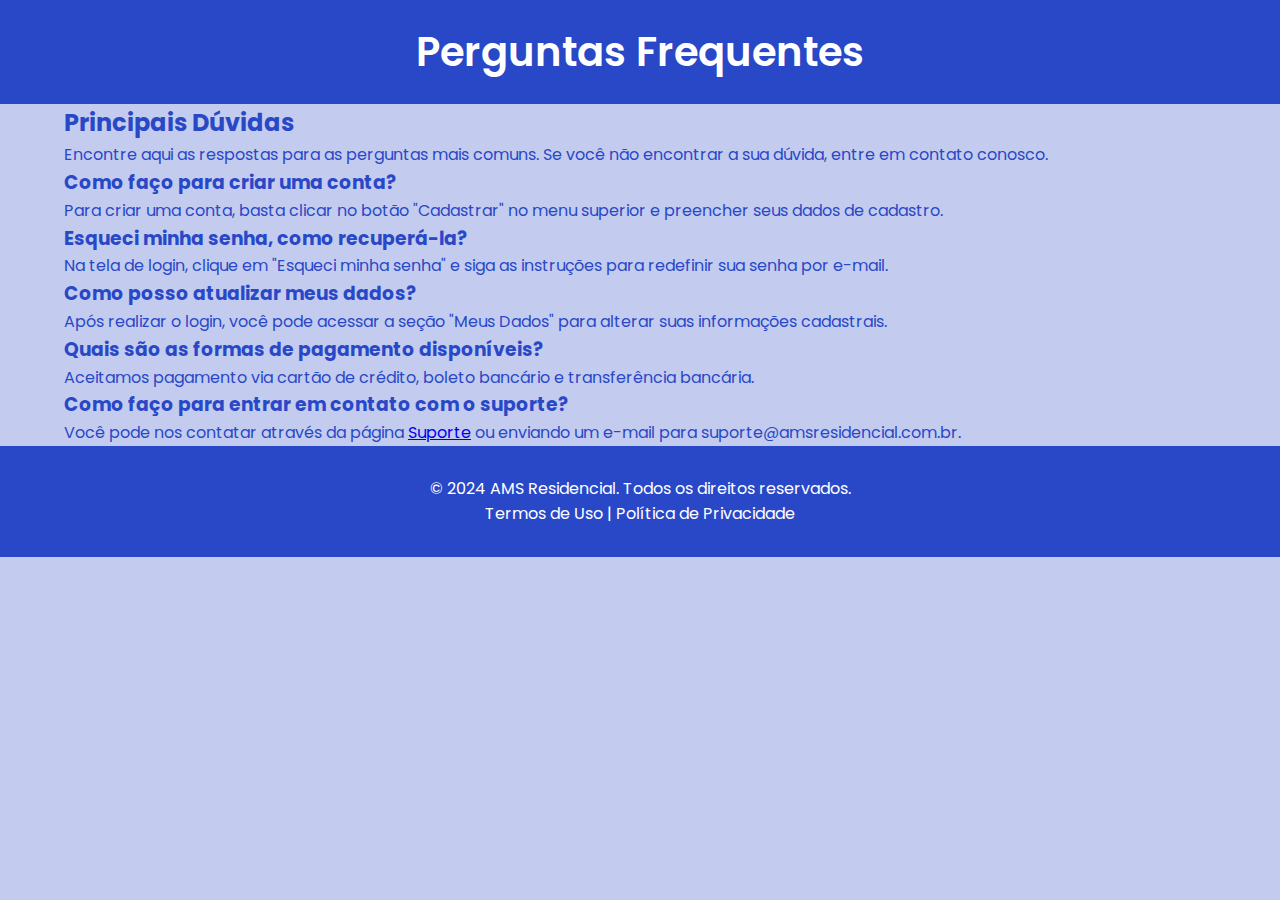
<file: views/faqs.html>
<!DOCTYPE html>
<html lang="pt-BR">
<head>
  <meta charset="UTF-8">
  <meta name="viewport" content="width=device-width, initial-scale=1.0">
  <meta http-equiv="X-UA-Compatible" content="IE=edge">
  <title>Perguntas Frequentes</title>
  <link rel="stylesheet" href="../css/links.css"> 
</head>
<body>
  <!-- Cabeçalho -->
  <header class="header">
    <div class="container">
      <h1>Perguntas Frequentes</h1>
    </div>
  </header>

  <!-- Conteúdo Principal -->
  <main class="container">
    <section class="faqs">
      <h2>Principais Dúvidas</h2>
      <p>Encontre aqui as respostas para as perguntas mais comuns. Se você não encontrar a sua dúvida, entre em contato conosco.</p>

      <!-- Pergunta 1 -->
      <div class="faq__item">
        <h3>Como faço para criar uma conta?</h3>
        <p>Para criar uma conta, basta clicar no botão "Cadastrar" no menu superior e preencher seus dados de cadastro.</p>
      </div>

      <!-- Pergunta 2 -->
      <div class="faq__item">
        <h3>Esqueci minha senha, como recuperá-la?</h3>
        <p>Na tela de login, clique em "Esqueci minha senha" e siga as instruções para redefinir sua senha por e-mail.</p>
      </div>

      <!-- Pergunta 3 -->
      <div class="faq__item">
        <h3>Como posso atualizar meus dados?</h3>
        <p>Após realizar o login, você pode acessar a seção "Meus Dados" para alterar suas informações cadastrais.</p>
      </div>

      <!-- Pergunta 4 -->
      <div class="faq__item">
        <h3>Quais são as formas de pagamento disponíveis?</h3>
        <p>Aceitamos pagamento via cartão de crédito, boleto bancário e transferência bancária.</p>
      </div>

      <!-- Pergunta 5 -->
      <div class="faq__item">
        <h3>Como faço para entrar em contato com o suporte?</h3>
        <p>Você pode nos contatar através da página <a href="../views/suporte.html">Suporte</a> ou enviando um e-mail para suporte@amsresidencial.com.br.</p>
      </div>
    </section>
  </main>

  <!-- Rodapé -->
  <footer class="footer">
    <div class="container">
      <p>© 2024 AMS Residencial. Todos os direitos reservados.</p>
      <a href="../views/termos.html">Termos de Uso</a> | 
      <a href="../views/privacidade.html">Política de Privacidade</a>
    </div>
  </footer>
</body>
</html>
</file>
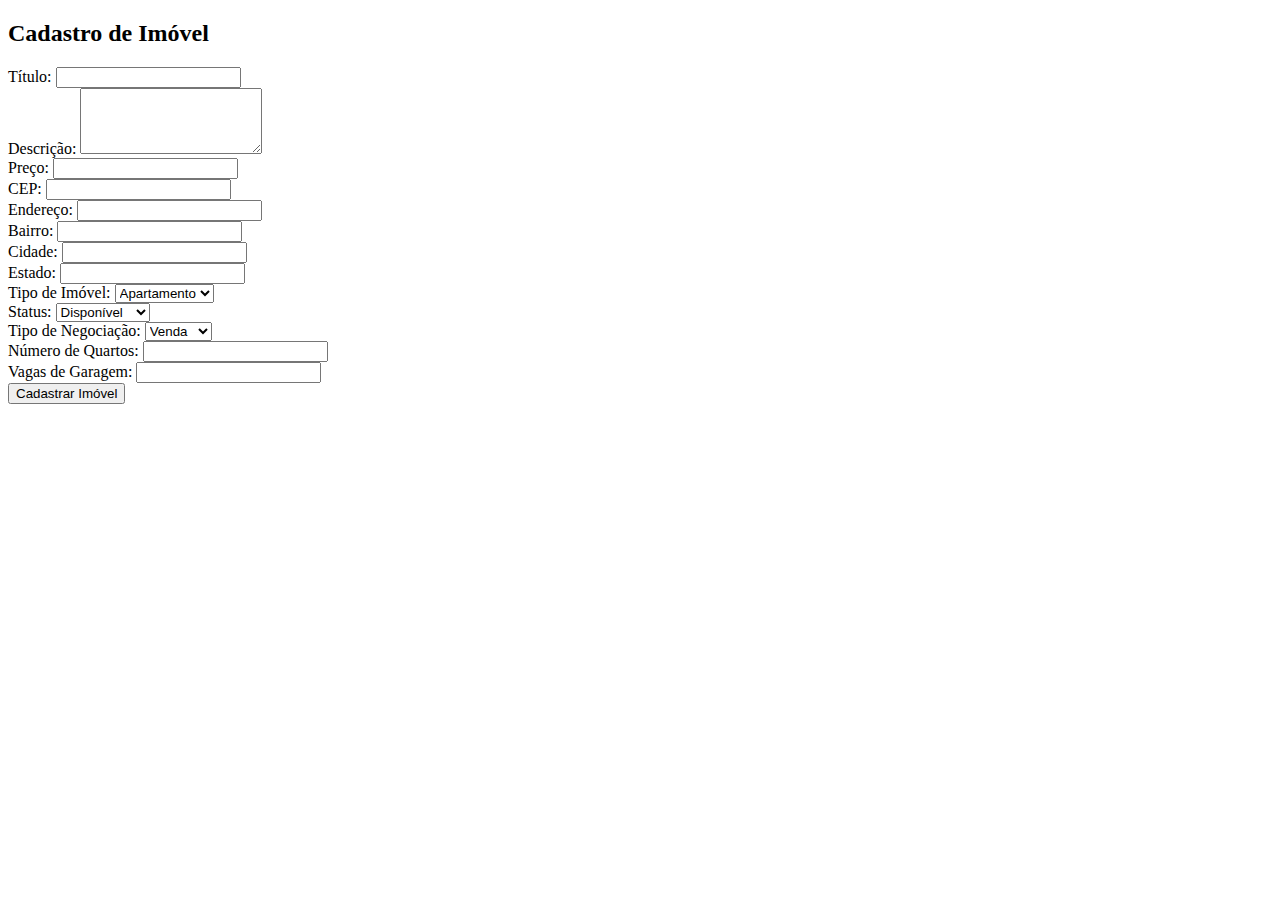
<file: views/imovelforms.html>
<!DOCTYPE html>
<html lang="pt-BR">
<head>
    <meta charset="UTF-8">
    <meta name="viewport" content="width=device-width, initial-scale=1.0">
    <title>Cadastro de Imóvel</title>
    <script>
        async function buscarEndereco() {
            const cep = document.getElementById("cep").value.replace(/\D/g, '');
            if (cep.length === 8) {
                try {
                    const response = await fetch(`https://viacep.com.br/ws/${cep}/json/`);
                    const data = await response.json();
                    if (!data.erro) {
                        document.getElementById("endereco").value = data.logradouro || '';
                        document.getElementById("bairro").value = data.bairro || ''; // Campo do bairro
                        document.getElementById("cidade").value = data.localidade || '';
                        document.getElementById("estado").value = data.uf || '';
                    } else {
                        alert("CEP não encontrado!");
                    }
                } catch (error) {
                    console.error("Erro ao buscar o CEP:", error);
                }
            }
        }
    </script>
</head>
<body>

<div class="form-container">
    <h2>Cadastro de Imóvel</h2>
    <form action="cadastroimovel.php" method="POST">
        <div class="form-group">
            <label for="titulo">Título:</label>
            <input type="text" id="titulo" name="titulo" maxlength="255" required>
        </div>
        <div class="form-group">
            <label for="descricao">Descrição:</label>
            <textarea id="descricao" name="descricao" rows="4"></textarea>
        </div>
        <div class="form-group">
            <label for="preco">Preço:</label>
            <input type="number" id="preco" name="preco" step="0.01" required>
        </div>
        <div class="form-group">
            <label for="cep">CEP:</label>
            <input type="text" id="cep" name="cep" maxlength="9" onblur="buscarEndereco()" required>
        </div>
        <div class="form-group">
            <label for="endereco">Endereço:</label>
            <input type="text" id="endereco" name="endereco" maxlength="255" required>
        </div>
        <div class="form-group">
            <label for="bairro">Bairro:</label>
            <input type="text" id="bairro" name="bairro" maxlength="100" readonly required>
        </div>
        <div class="form-group">
            <label for="cidade">Cidade:</label>
            <input type="text" id="cidade" name="cidade" maxlength="100" readonly required>
        </div>
        <div class="form-group">
            <label for="estado">Estado:</label>
            <input type="text" id="estado" name="estado" maxlength="2" readonly required>
        </div>
        <div class="form-group">
            <label for="tipo_imovel">Tipo de Imóvel:</label>
            <select id="tipo_imovel" name="tipo_imovel" required>
                <option value="Apartamento">Apartamento</option>
                <option value="Casa">Casa</option>
                <option value="Cobertura">Cobertura</option>
                <option value="Kitnet">Kitnet</option>
                <option value="Chácara">Chácara</option>
                <option value="Flat">Flat</option>
                <option value="Estúdio">Estúdio</option>
                <option value="Sobrado">Sobrado</option>
                <option value="Pousada">Pousada</option>
                <option value="Chalé">Chalé</option>
                <option value="Sítio">Sítio</option>
                <option value="Studio">Studio</option>
            </select>
        </div>
        
        <div class="form-group">
            <label for="status">Status:</label>
            <select id="status" name="status" required>
                <option value="Disponível">Disponível</option>
                <option value="Indisponível">Indisponível</option>
                <option value="Reservado">Reservado</option>
            </select>
        </div>        
        
        <div class="form-group">
            <label for="tipo_negociacao">Tipo de Negociação:</label>
            <select id="tipo_negociacao" name="tipo_negociacao" required>
                <option value="Venda">Venda</option>
                <option value="Aluguel">Aluguel</option>
            </select>
        </div>
        <div class="form-group">
            <label for="numero_quartos">Número de Quartos:</label>
            <input type="number" id="numero_quartos" name="numero_quartos" required>
        </div>
        <div class="form-group">
            <label for="vagas_garagem">Vagas de Garagem:</label>
            <input type="number" id="vagas_garagem" name="vagas_garagem" required>
        </div>
        
        <button type="submit" class="submit-btn">Cadastrar Imóvel</button>
    </form>
</div>

</body>
</html>
</file>
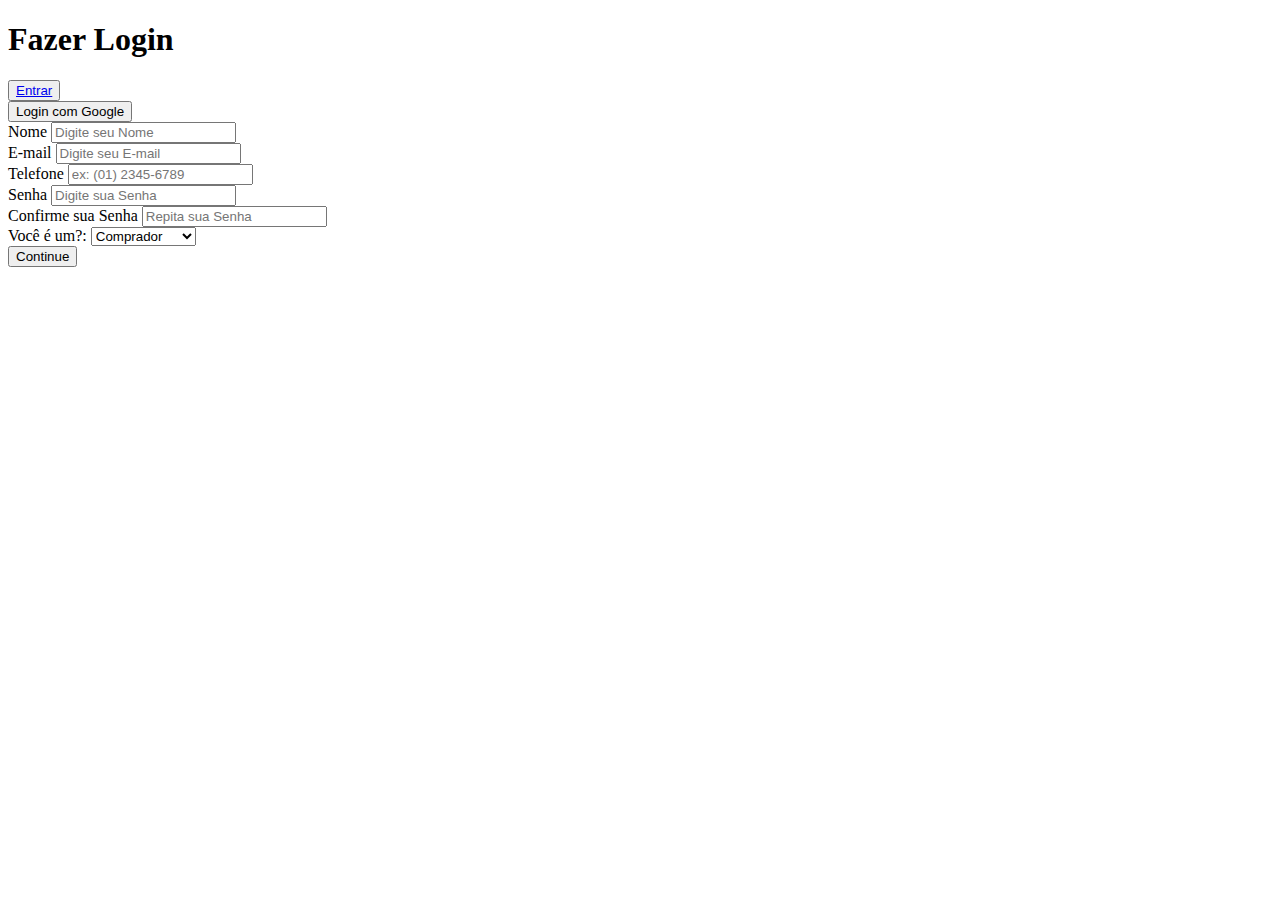
<file: views/loginforms.html>
<!DOCTYPE html>
<html lang="pt-BR">
<head>
    <meta charset="UTF-8">
    <meta name="viewport" content="width=device-width, initial-scale=1.0">
    <title>Formulario de Login</title>
    <link rel="stylesheet" href="http://localhost/siteimobiliario/imobiliaria-landingPage-main/css/loginstyleform.css">
</head>

<body>
    <div class="container">
    <div class="form">
        <form action="conexao.php" method="post" onsubmit="return validarSenhas()">
    <input type="hidden" name="acao" value="cadastro">
        
            <div class="form-header">
    <div class="title">
        <h1>Fazer Login</h1>
    </div>
    
    <div class="button-container">
                        <div class="login-button">
                            <button><a href="entrarforms.html">Entrar</a></button>
                        </div>
                        <div class="google-btn">
                            <button><g href="#" class="google-btn" onclick="handleGoogleLogin()">Login com Google</a></button>
                        </div>
                    </div>
                </div>
                <div class="input-group">
                    <div class="imput-box">
                        <label for="name">Nome</label>
                        <input id="name" type="text" name="nome" placeholder="Digite seu Nome" required>
                    </div>

                    <div class="imput-box">
                        <label for="email">E-mail</label>
                        <input id="email" type="email" name="email" placeholder="Digite seu E-mail" required>
                    </div>

                    <div class="imput-box">
                        <label for="telefone">Telefone</label>
                        <input id="telefone" type="tel" name="telefone" placeholder="ex: (01) 2345-6789" required oninput="formatarTelefone(this)">
                    </div>

                    <div class="imput-box">
                        <label for="password">Senha</label>
                        <input id="password" type="password" name="senha" placeholder="Digite sua Senha" required>
                    </div>

                    <div class="imput-box">
                        <label for="confirmarsenha">Confirme sua Senha</label>
                        <input id="confirmarsenha" type="password" name="confirmarsenha" placeholder="Repita sua Senha" required>
                    </div>

                    <div class="opcoes">
                        <label for="opcoes">Você é um?:</label>
                        <select id="opcoes" name="opcoes">
                            <option value="comprador">Comprador</option>
                            <option value="vendedor">Vendedor</option>
                            <option value="administrador">Administrador</option>            
                        </select>
                    </div>
                </div>
                <div class="continue-button">
                    <button type="submit"><a>Continue</a></button>
                </div>
            </form>
    </div>
    </div>

    <script>

function validarSenhas() {
    const senha = document.getElementById('password').value;
    const confirmarSenha = document.getElementById('confirmarsenha').value;

    const passwordField = document.getElementById('password');
    const confirmPasswordField = document.getElementById('confirmarsenha');
    
    if (senha !== confirmarSenha) {
        alert("As senhas não coincidem. Por favor, verifique e tente novamente.");
        passwordField.style.borderColor = "red";
        confirmPasswordField.style.borderColor = "red";
        return false;
    }
    
    passwordField.style.borderColor = "green";
    confirmPasswordField.style.borderColor = "green";
    return true;
}


        function formatarTelefone(input) {
            // Remove todos os caracteres que não são números
            let value = input.value.replace(/\D/g, '');
            // Limita a 10 dígitos
            if (value.length > 10) {
                value = value.slice(0, 10);
            }
            // Aplica a máscara
            if (value.length > 6) {
                input.value = `(${value.slice(0, 2)}) ${value.slice(2, 6)}-${value.slice(6)}`;
            } else if (value.length > 2) {
                input.value = `(${value.slice(0, 2)}) ${value.slice(2)}`;
            } else if (value.length > 0) {
                input.value = `(${value.slice(0, 2)}`;
            } else {
                input.value = '';
            }
        }

        function handleGoogleLogin() {
    // Exibe uma mensagem informando que a funcionalidade está em manutenção
    alert("Esta funcionalidade está em manutenção. Por favor, tente novamente mais tarde.");
    
    // Redirecionamento comentado para evitar confusão enquanto está em manutenção
    // window.location.href = '/auth/google'; // Altere conforme necessário.
}


        // Exibe uma mensagem de erro se o email já estiver em uso
        window.onload = function() {
    const urlParams = new URLSearchParams(window.location.search);
    if (urlParams.get('error') === '1') {
        alert("Este e-mail ja está em uso.");
    }
    // Adicione outros erros se necessário
}


      
        function handleFormSubmit() {
        const opcaoSelecionada = document.getElementById('opcoes').value;

        // Se "Vendedor" for selecionado, redirecione para "cadastrarimovel.html"
        if (opcaoSelecionada === 'vendedor') {
            window.location.href = 'cadastrarimovel.html';
            return false; // Impede o envio do formulário
        }

        // Caso contrário, envie o formulário normalmente para 'conexao.php'
        document.getElementById('loginForm').action = 'buscarimoveis.html';
        return true;
    }
    
</script>
</body>
</html>
</file>
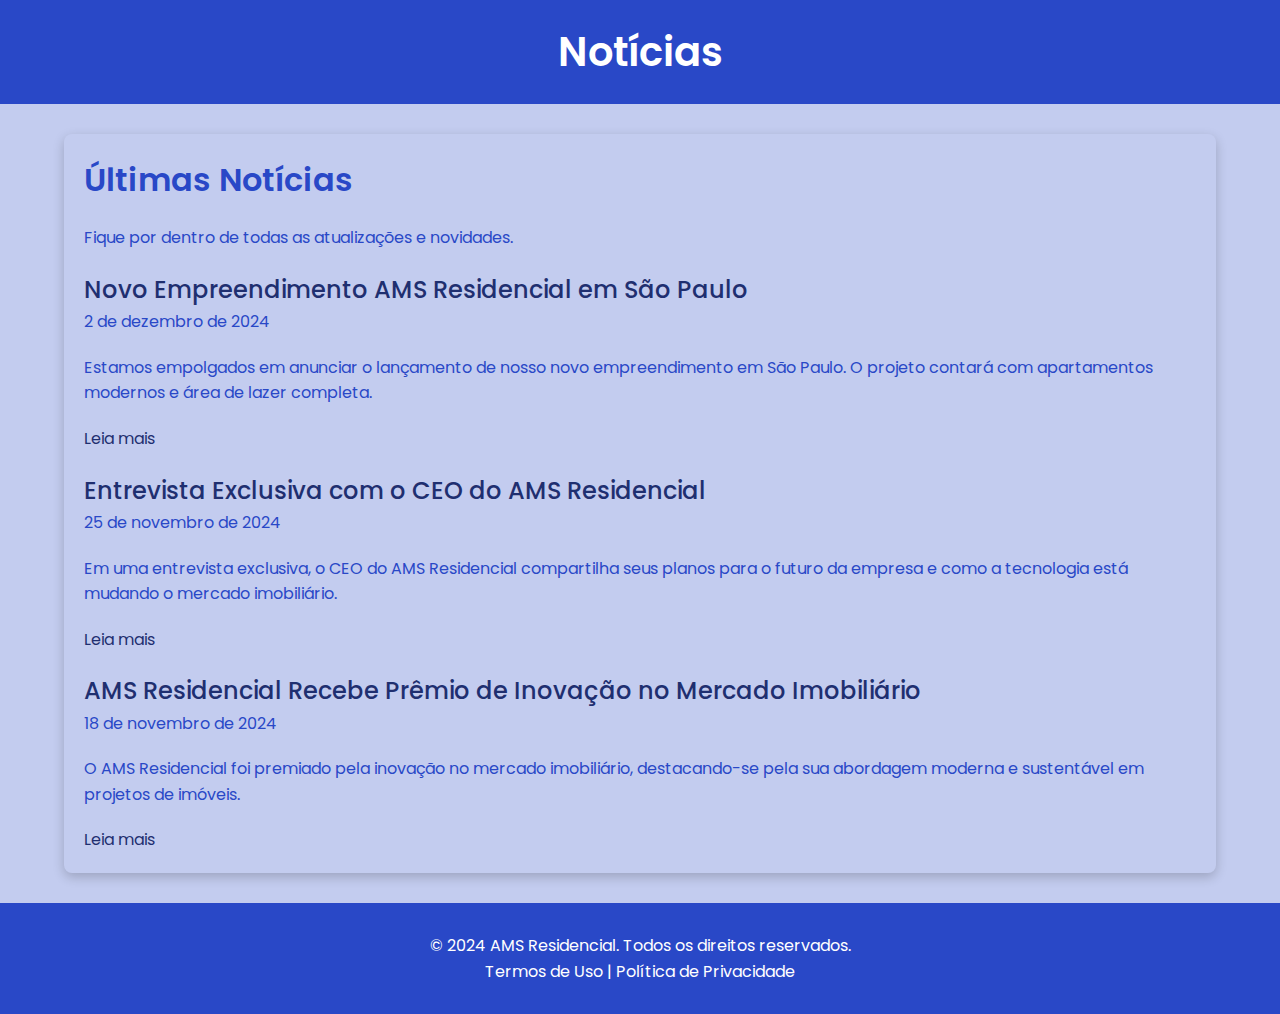
<file: views/noticias.html>
<!DOCTYPE html>
<html lang="pt-BR">
<head>
  <meta charset="UTF-8">
  <meta name="viewport" content="width=device-width, initial-scale=1.0">
  <meta http-equiv="X-UA-Compatible" content="IE=edge">
  <title>Notícias</title>
  <link rel="stylesheet" href="../css/links.css"> 
</head>
<body>
  <!-- Cabeçalho -->
  <header class="header">
    <div class="container">
      <h1>Notícias</h1>
    </div>
  </header>

  <!-- Conteúdo Principal -->
  <main class="container">
    <section class="noticias">
      <h2>Últimas Notícias</h2>
      <p>Fique por dentro de todas as atualizações e novidades.</p>

      <!-- Notícia 1 -->
      <article class="noticia">
        <h3><a href="https://g1.globo.com/mundo/" target="_blank">Novo Empreendimento AMS Residencial em São Paulo</a></h3>
        <p class="data">2 de dezembro de 2024</p>
        <p>Estamos empolgados em anunciar o lançamento de nosso novo empreendimento em São Paulo. O projeto contará com apartamentos modernos e área de lazer completa.</p>
        <a href="https://g1.globo.com/mundo/" target="_blank" class="leia-mais">Leia mais</a>
      </article>

      <!-- Notícia 2 -->
      <article class="noticia">
        <h3><a href="https://g1.globo.com/mundo/" target="_blank">Entrevista Exclusiva com o CEO do AMS Residencial</a></h3>
        <p class="data">25 de novembro de 2024</p>
        <p>Em uma entrevista exclusiva, o CEO do AMS Residencial compartilha seus planos para o futuro da empresa e como a tecnologia está mudando o mercado imobiliário.</p>
        <a href="https://g1.globo.com/mundo/" target="_blank" class="leia-mais">Leia mais</a>
      </article>

      <!-- Notícia 3 -->
      <article class="noticia">
        <h3><a href="https://g1.globo.com/mundo/" target="_blank">AMS Residencial Recebe Prêmio de Inovação no Mercado Imobiliário</a></h3>
        <p class="data">18 de novembro de 2024</p>
        <p>O AMS Residencial foi premiado pela inovação no mercado imobiliário, destacando-se pela sua abordagem moderna e sustentável em projetos de imóveis.</p>
        <a href="https://g1.globo.com/mundo/" target="_blank" class="leia-mais">Leia mais</a>
      </article>
    </section>
  </main>

  <!-- Rodapé -->
  <footer class="footer">
    <div class="container">
      <p>© 2024 AMS Residencial. Todos os direitos reservados.</p>
      <a href="termos.html">Termos de Uso</a> | 
      <a href="privacidade.html">Política de Privacidade</a>
    </div>
  </footer>
</body>
</html>
</file>
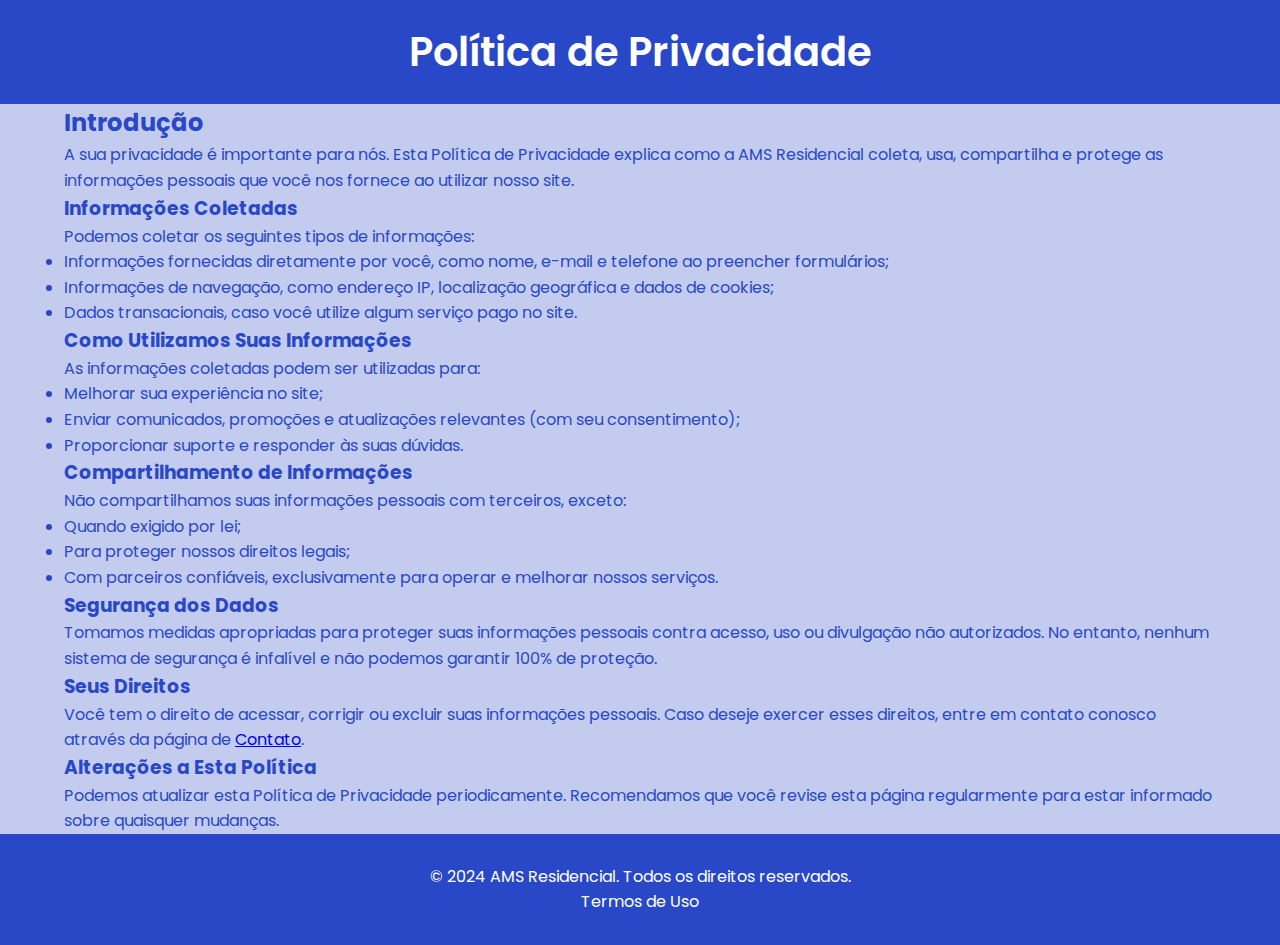
<file: views/privacidade.html>
<!DOCTYPE html>
<html lang="pt-BR">
<head>
  <meta charset="UTF-8">
  <meta name="viewport" content="width=device-width, initial-scale=1.0">
  <meta http-equiv="X-UA-Compatible" content="IE=edge">
  <title>Política de Privacidade</title>
  <link rel="stylesheet" href="../css/links.css"> 
</head>
<body>
  <!-- Cabeçalho -->
  <header class="header">
    <div class="container">
      <h1>Política de Privacidade</h1>
    </div>
  </header>

  <!-- Conteúdo Principal -->
  <main class="container">
    <section class="privacidade">
      <h2>Introdução</h2>
      <p>
        A sua privacidade é importante para nós. Esta Política de Privacidade explica como a AMS Residencial coleta, usa, compartilha e protege 
        as informações pessoais que você nos fornece ao utilizar nosso site.
      </p>

      <h3>Informações Coletadas</h3>
      <p>
        Podemos coletar os seguintes tipos de informações:
        <ul>
          <li>Informações fornecidas diretamente por você, como nome, e-mail e telefone ao preencher formulários;</li>
          <li>Informações de navegação, como endereço IP, localização geográfica e dados de cookies;</li>
          <li>Dados transacionais, caso você utilize algum serviço pago no site.</li>
        </ul>
      </p>

      <h3>Como Utilizamos Suas Informações</h3>
      <p>
        As informações coletadas podem ser utilizadas para:
        <ul>
          <li>Melhorar sua experiência no site;</li>
          <li>Enviar comunicados, promoções e atualizações relevantes (com seu consentimento);</li>
          <li>Proporcionar suporte e responder às suas dúvidas.</li>
        </ul>
      </p>

      <h3>Compartilhamento de Informações</h3>
      <p>
        Não compartilhamos suas informações pessoais com terceiros, exceto:
        <ul>
          <li>Quando exigido por lei;</li>
          <li>Para proteger nossos direitos legais;</li>
          <li>Com parceiros confiáveis, exclusivamente para operar e melhorar nossos serviços.</li>
        </ul>
      </p>

      <h3>Segurança dos Dados</h3>
      <p>
        Tomamos medidas apropriadas para proteger suas informações pessoais contra acesso, uso ou divulgação não autorizados. No entanto, 
        nenhum sistema de segurança é infalível e não podemos garantir 100% de proteção.
      </p>

      <h3>Seus Direitos</h3>
      <p>
        Você tem o direito de acessar, corrigir ou excluir suas informações pessoais. Caso deseje exercer esses direitos, entre em contato conosco através da página de <a href="../views/contato.html">Contato</a>.
      </p>

      <h3>Alterações a Esta Política</h3>
      <p>
        Podemos atualizar esta Política de Privacidade periodicamente. Recomendamos que você revise esta página regularmente para estar informado sobre quaisquer mudanças.
      </p>
    </section>
  </main>

  <!-- Rodapé -->
  <footer class="footer">
    <div class="container">
      <p>© 2024 AMS Residencial. Todos os direitos reservados.</p>
      <a href="../views/termos.html">Termos de Uso</a>
    </div>
  </footer>
</body>
</html>
</file>
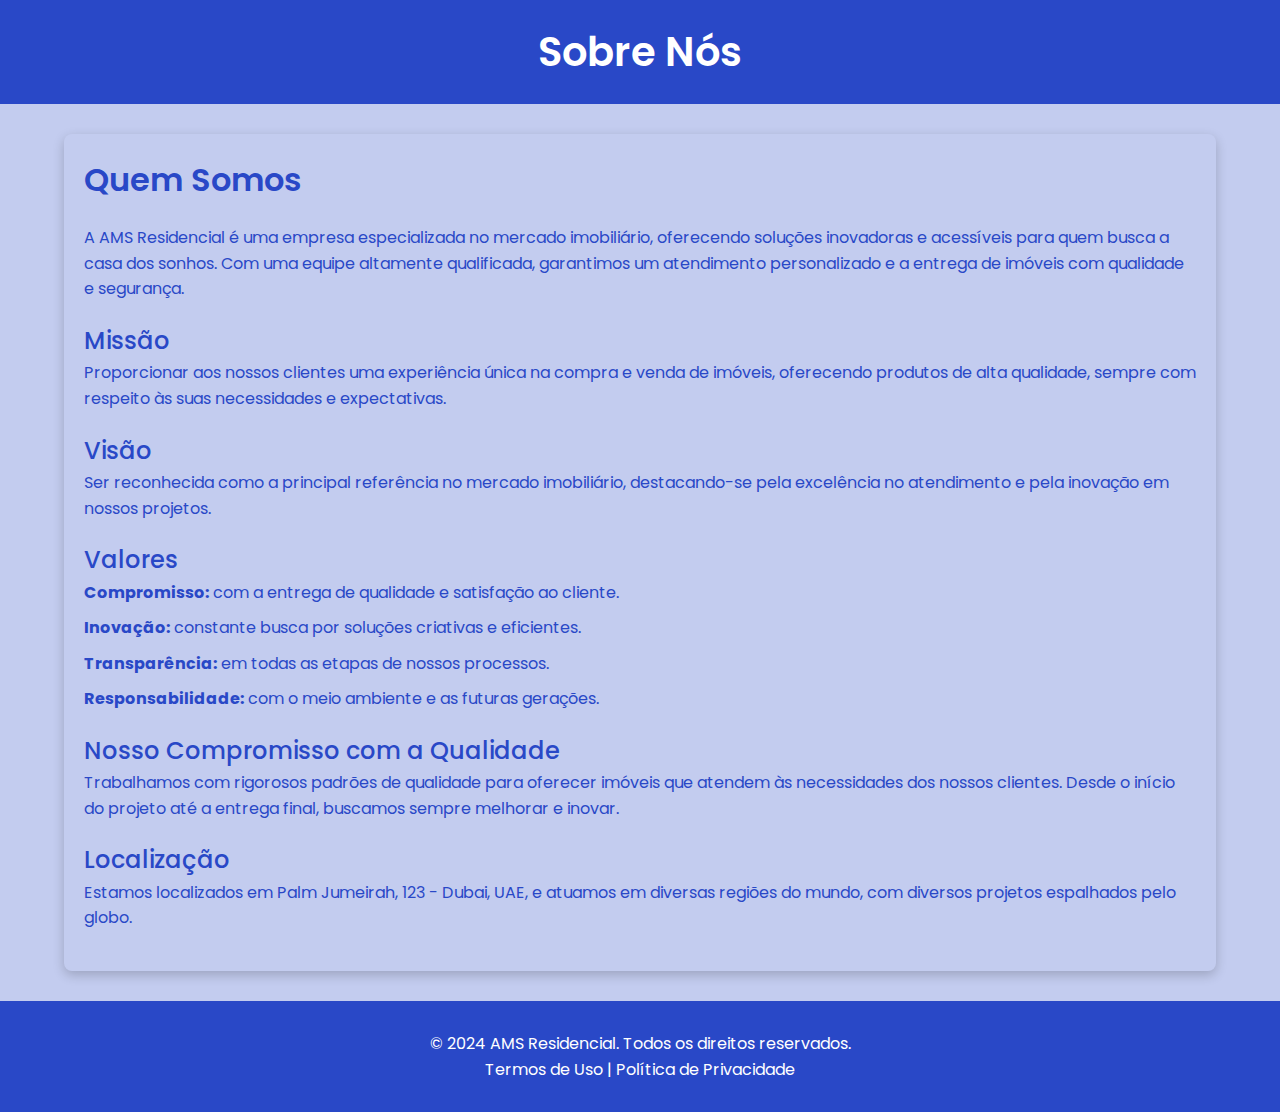
<file: views/sobre.html>
<!DOCTYPE html>
<html lang="pt-BR">
<head>
  <meta charset="UTF-8">
  <meta name="viewport" content="width=device-width, initial-scale=1.0">
  <meta http-equiv="X-UA-Compatible" content="IE=edge">
  <title>Sobre Nós</title>
  <link rel="stylesheet" href="../css/links.css"> 
</head>
<body>
  <!-- Cabeçalho -->
  <header class="header">
    <div class="container">
      <h1>Sobre Nós</h1>
    </div>
  </header>

  <!-- Conteúdo Principal -->
  <main class="container">
    <section class="sobre">
      <h2>Quem Somos</h2>
      <p>A AMS Residencial é uma empresa especializada no mercado imobiliário, oferecendo soluções inovadoras e acessíveis para quem busca a casa dos sonhos. Com uma equipe altamente qualificada, garantimos um atendimento personalizado e a entrega de imóveis com qualidade e segurança.</p>

      <h3>Missão</h3>
      <p>Proporcionar aos nossos clientes uma experiência única na compra e venda de imóveis, oferecendo produtos de alta qualidade, sempre com respeito às suas necessidades e expectativas.</p>

      <h3>Visão</h3>
      <p>Ser reconhecida como a principal referência no mercado imobiliário, destacando-se pela excelência no atendimento e pela inovação em nossos projetos.</p>

      <h3>Valores</h3>
      <ul>
        <li><strong>Compromisso:</strong> com a entrega de qualidade e satisfação ao cliente.</li>
        <li><strong>Inovação:</strong> constante busca por soluções criativas e eficientes.</li>
        <li><strong>Transparência:</strong> em todas as etapas de nossos processos.</li>
        <li><strong>Responsabilidade:</strong> com o meio ambiente e as futuras gerações.</li>
      </ul>

      <h3>Nosso Compromisso com a Qualidade</h3>
      <p>Trabalhamos com rigorosos padrões de qualidade para oferecer imóveis que atendem às necessidades dos nossos clientes. Desde o início do projeto até a entrega final, buscamos sempre melhorar e inovar.</p>

      <h3>Localização</h3>
      <p>Estamos localizados em Palm Jumeirah, 123 - Dubai, UAE, e atuamos em diversas regiões do mundo, com diversos projetos espalhados pelo globo.</p>
    </section>
  </main>

  <!-- Rodapé -->
  <footer class="footer">
    <div class="container">
      <p>© 2024 AMS Residencial. Todos os direitos reservados.</p>
      <a href="termos.html">Termos de Uso</a> | 
      <a href="privacidade.html">Política de Privacidade</a>
    </div>
  </footer>
</body>
</html>
</file>
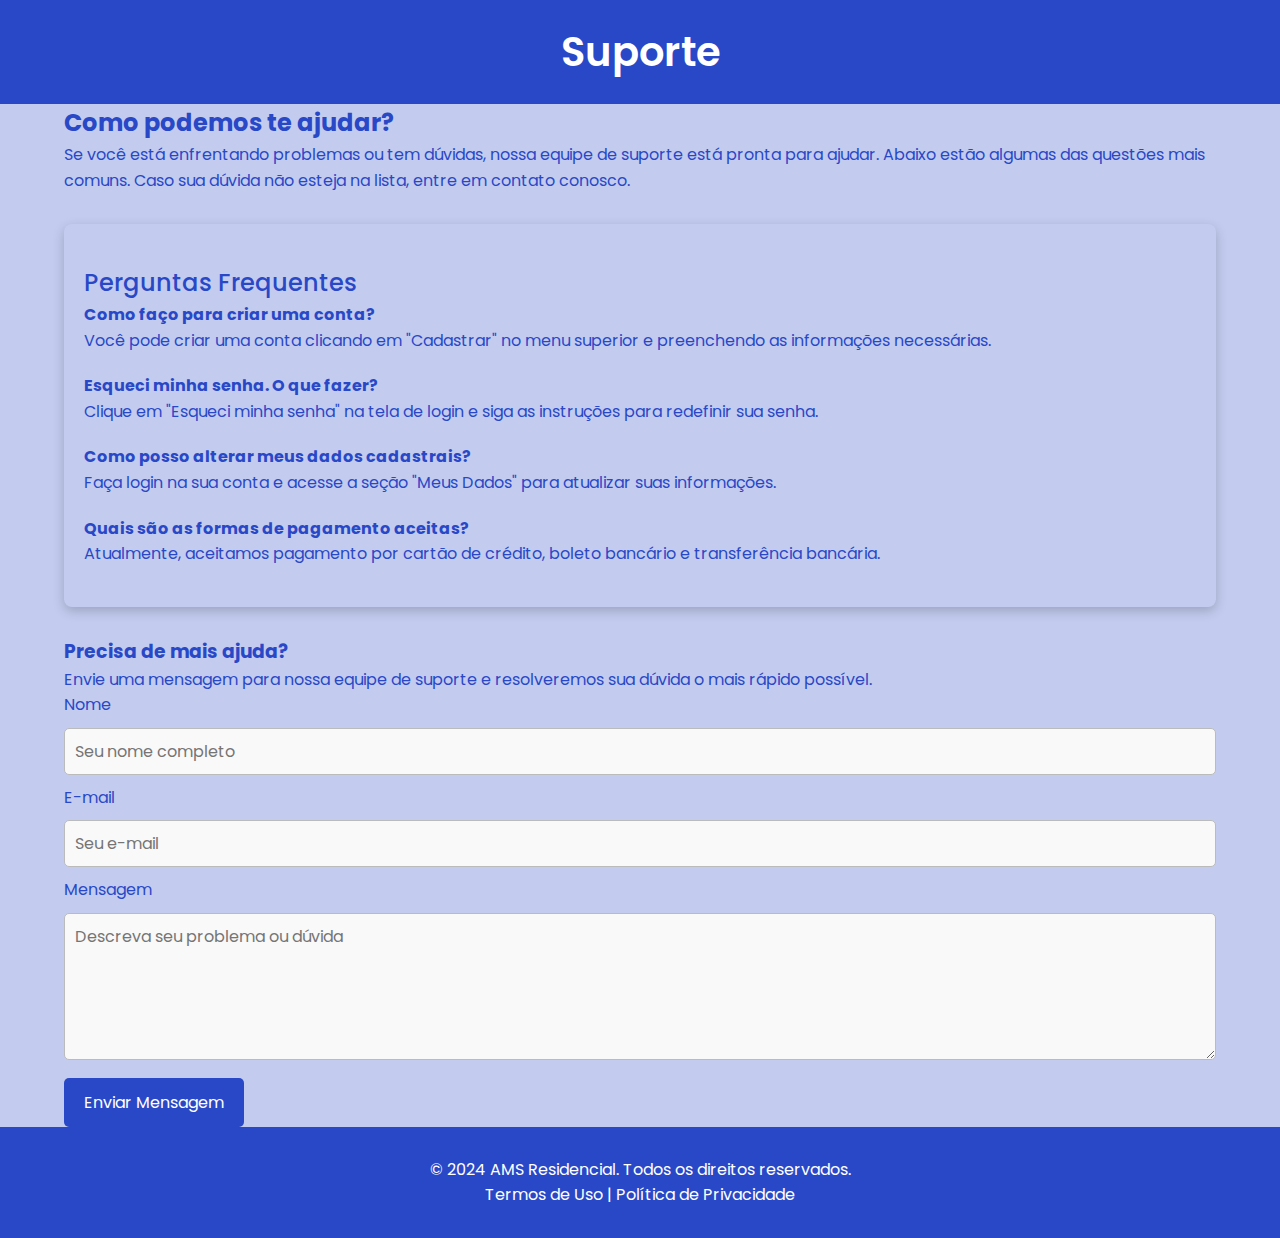
<file: views/suporte.html>
<!DOCTYPE html>
<html lang="pt-BR">
<head>
  <meta charset="UTF-8">
  <meta name="viewport" content="width=device-width, initial-scale=1.0">
  <meta http-equiv="X-UA-Compatible" content="IE=edge">
  <title>Suporte</title>
  <link rel="stylesheet" href="../css/links.css"> 
  <script>
    // Função para exibir a mensagem de confirmação
    function exibirMensagemEnviada(event) {
      event.preventDefault();  // Impede o envio imediato do formulário
      alert("Sua mensagem foi enviada com sucesso! Nossa equipe de suporte entrará em contato.");
      
      // Você pode redirecionar para outra página ou exibir um novo conteúdo aqui
      // Exemplo: window.location.href = 'mensagem_enviada.html';
      
      // Caso queira submeter o formulário depois da notificação, descomente a linha abaixo:
      // event.target.submit();  
    }
  </script>
</head>
<body>
  <!-- Cabeçalho -->
  <header class="header">
    <div class="container">
      <h1>Suporte</h1>
    </div>
  </header>

  <!-- Conteúdo Principal -->
  <main class="container">
    <section class="suporte">
      <h2>Como podemos te ajudar?</h2>
      <p>
        Se você está enfrentando problemas ou tem dúvidas, nossa equipe de suporte está pronta para ajudar. 
        Abaixo estão algumas das questões mais comuns. Caso sua dúvida não esteja na lista, entre em contato conosco.
      </p>

      <!-- FAQ -->
      <div class="faq">
        <h3>Perguntas Frequentes</h3>

        <div class="faq__item">
          <h4>Como faço para criar uma conta?</h4>
          <p>Você pode criar uma conta clicando em "Cadastrar" no menu superior e preenchendo as informações necessárias.</p>
        </div>

        <div class="faq__item">
          <h4>Esqueci minha senha. O que fazer?</h4>
          <p>Clique em "Esqueci minha senha" na tela de login e siga as instruções para redefinir sua senha.</p>
        </div>

        <div class="faq__item">
          <h4>Como posso alterar meus dados cadastrais?</h4>
          <p>Faça login na sua conta e acesse a seção "Meus Dados" para atualizar suas informações.</p>
        </div>

        <div class="faq__item">
          <h4>Quais são as formas de pagamento aceitas?</h4>
          <p>Atualmente, aceitamos pagamento por cartão de crédito, boleto bancário e transferência bancária.</p>
        </div>
      </div>

      <!-- Formulário de Suporte -->
      <section class="suporte__form">
        <h3>Precisa de mais ajuda?</h3>
        <p>Envie uma mensagem para nossa equipe de suporte e resolveremos sua dúvida o mais rápido possível.</p>

        <form action="processa_suporte.php" method="post" class="form__suporte" onsubmit="exibirMensagemEnviada(event)">
          <div class="form__group">
            <label for="nome">Nome</label>
            <input type="text" id="nome" name="nome" placeholder="Seu nome completo" required>
          </div>

          <div class="form__group">
            <label for="email">E-mail</label>
            <input type="email" id="email" name="email" placeholder="Seu e-mail" required>
          </div>

          <div class="form__group">
            <label for="mensagem">Mensagem</label>
            <textarea id="mensagem" name="mensagem" rows="5" placeholder="Descreva seu problema ou dúvida" required></textarea>
          </div>

          <button type="submit" class="btn">Enviar Mensagem</button>
        </form>
      </section>
    </section>
  </main>

  <!-- Rodapé -->
  <footer class="footer">
    <div class="container">
      <p>© 2024 AMS Residencial. Todos os direitos reservados.</p>
      <a href="../views/termos.html">Termos de Uso</a> | 
      <a href="../views/privacidade.html">Política de Privacidade</a>
    </div>
  </footer>
</body>
</html>
</file>
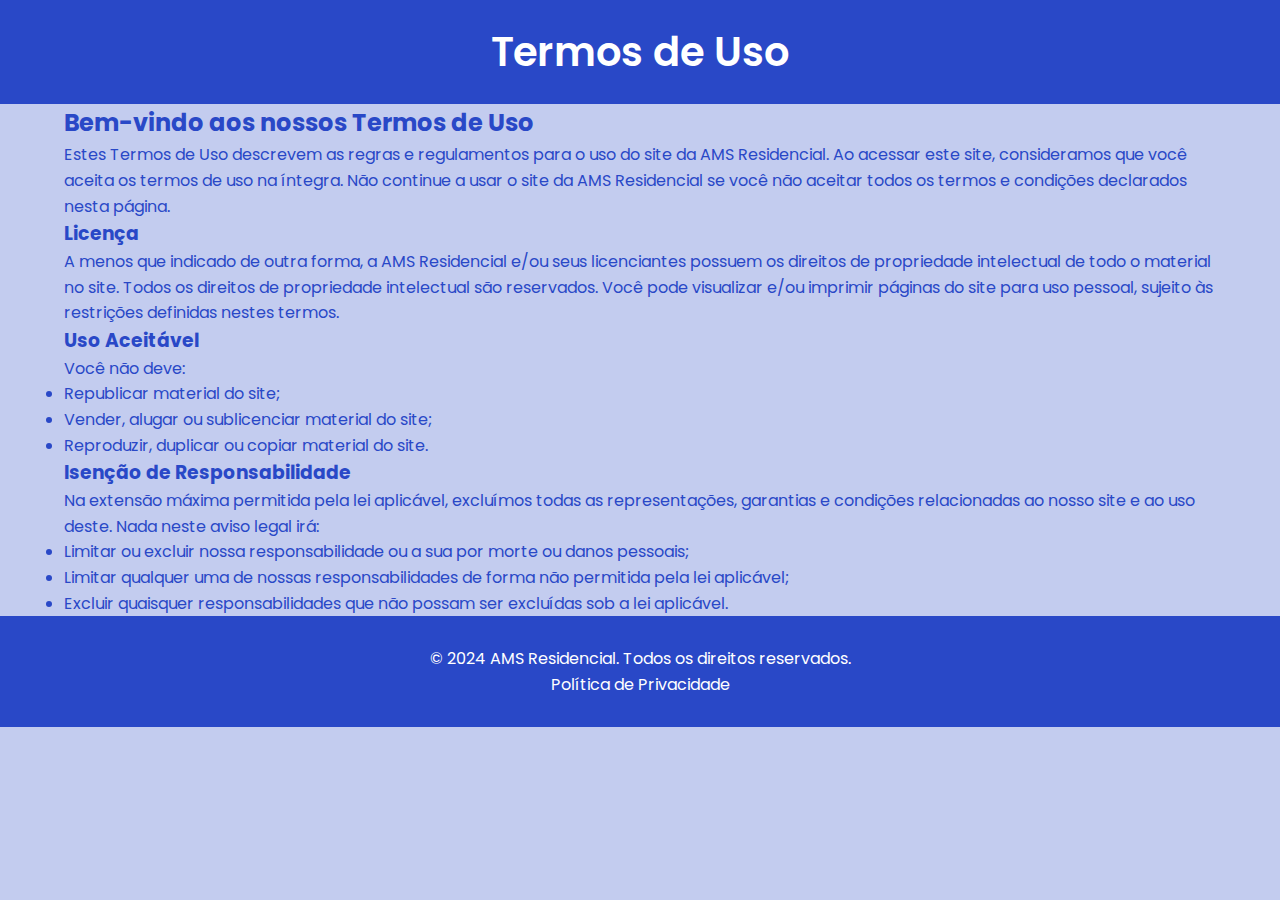
<file: views/termos.html>
<!DOCTYPE html>
<html lang="pt-BR">
<head>
  <meta charset="UTF-8">
  <meta name="viewport" content="width=device-width, initial-scale=1.0">
  <meta http-equiv="X-UA-Compatible" content="IE=edge">
  <title>Termos de Uso</title>
  <link rel="stylesheet" href="../css/links.css"> 
</head>
<body>
  <!-- Cabeçalho -->
  <header class="header">
    <div class="container">
      <h1>Termos de Uso</h1>
    </div>
  </header>

  <!-- Conteúdo Principal -->
  <main class="container">
    <section class="termos">
      <h2>Bem-vindo aos nossos Termos de Uso</h2>
      <p>
        Estes Termos de Uso descrevem as regras e regulamentos para o uso do site da AMS Residencial.
        Ao acessar este site, consideramos que você aceita os termos de uso na íntegra. 
        Não continue a usar o site da AMS Residencial se você não aceitar todos os termos e condições declarados nesta página.
      </p>

      <h3>Licença</h3>
      <p>
        A menos que indicado de outra forma, a AMS Residencial e/ou seus licenciantes possuem os direitos de propriedade intelectual de 
        todo o material no site. Todos os direitos de propriedade intelectual são reservados. Você pode visualizar e/ou imprimir 
        páginas do site para uso pessoal, sujeito às restrições definidas nestes termos.
      </p>

      <h3>Uso Aceitável</h3>
      <p>
        Você não deve:
        <ul>
          <li>Republicar material do site;</li>
          <li>Vender, alugar ou sublicenciar material do site;</li>
          <li>Reproduzir, duplicar ou copiar material do site.</li>
        </ul>
      </p>

      <h3>Isenção de Responsabilidade</h3>
      <p>
        Na extensão máxima permitida pela lei aplicável, excluímos todas as representações, garantias e condições relacionadas ao nosso site e ao uso deste. 
        Nada neste aviso legal irá:
        <ul>
          <li>Limitar ou excluir nossa responsabilidade ou a sua por morte ou danos pessoais;</li>
          <li>Limitar qualquer uma de nossas responsabilidades de forma não permitida pela lei aplicável;</li>
          <li>Excluir quaisquer responsabilidades que não possam ser excluídas sob a lei aplicável.</li>
        </ul>
      </p>
    </section>
  </main>

  <!-- Rodapé -->
  <footer class="footer">
    <div class="container">
      <p>© 2024 AMS Residencial. Todos os direitos reservados.</p>
      <a href="../views/privacidade.html">Política de Privacidade</a>
    </div>
  </footer>
</body>
</html>
</file>
<file: css/styles.css>
/*=============== GOOGLE FONTS ===============*/
@import url("https://fonts.googleapis.com/css2?family=Poppins:wght@400;500;600&display=swap");

/*=============== VARIAVEIS CSS ===============*/
:root {
  --header-height: 3.5rem;

  /*========== Cores ==========*/
  /*HSL(hue, saturation, lightness)*/
  --first-color: hsl(228, 66%, 53%);
  --first-color-alt: hsl(228, 66%, 47%);
  --first-color-light: hsl(228, 62%, 59%);
  --first-color-lighten: hsl(228, 100%, 97%);
  --second-color: hsl(25, 83%, 53%);
  --title-color: hsl(228, 57%, 28%);
  --text-color: hsl(228, 15%, 50%);
  --text-color-light: hsl(228, 12%, 75%);
  --border-color: hsl(228, 99%, 98%);
  --body-color: #fff;
  --container-color: #fff;

  /*========== Fonte e tipografia ==========*/
  /*.5rem = 8px | 1rem = 16px ...*/
  --body-font: "Poppins", sans-serif;
  --biggest-font-size: 2.25rem;
  --h1-font-size: 1.5rem;
  --h2-font-size: 1.25rem;
  --h3-font-size: 1rem;
  --normal-font-size: 0.938rem;
  --small-font-size: 0.813rem;
  --smaller-font-size: 0.75rem;

  /*========== Font weight ==========*/
  --font-medium: 500;
  --font-semi-bold: 600;

  /*========== z index ==========*/
  --z-tooltip: 10;
  --z-fixed: 100;
}

/* Responsivo (tipografia) */
@media screen and (min-width: 1024px) {
  :root {
    --biggest-font-size: 4rem;
    --h1-font-size: 2.25rem;
    --h2-font-size: 1.5rem;
    --h3-font-size: 1.25rem;
    --normal-font-size: 1rem;
    --small-font-size: 0.875rem;
    --smaller-font-size: 0.813rem;
  }
}

/*========== BASE ==========*/
* {
  box-sizing: border-box;
  padding: 0;
  margin: 0;
}

html {
  scroll-behavior: smooth;
}

body {
  font-family: var(--body-font);
  font-size: var(--normal-font-size);
  background-color: var(--body-color);
  color: var(--text-color);
  transition: 0.3s; /* Para a animação para dark mode */
}

h1,
h2,
h3 {
  color: var(--title-color);
  font-weight: var(--font-semi-bold);
}

ul {
  list-style: none;
}

a {
  text-decoration: none;
}

img {
  max-width: 100%;
  height: auto;
}

input,
button {
  font-family: var(--body-font);
  outline: none;
  border: none;
}

article {
  max-width: max-content;
}

/*========== THEME ==========*/
.change-theme {
  font-size: 1.25rem;
  color: #fff;
  cursor: pointer;
  transition: 0.3s;
}

.change-theme:hover {
  color: var(--first-color);
}

/* ========== Dark Theme ======== */
body.dark-theme {
  --first-color: hsl(228, 66%, 62%);
  --second-color: hsl(25, 57%, 54%);
  --title-color: hsl(228, 8%, 95%);
  --text-color: hsl(228, 8%, 70%);
  --border-color: hsl(228, 16%, 14%);
  --body-color: hsl(228, 12%, 8%);
  --container-color: hsl(228, 16%, 12%);
}

.dark-theme .home__search,
.dark-theme.swiper-button-next,
.dark-theme.swiper-button-prev {
  border: 3px solid var(--border-color);
}

.dark-theme .nav__menu,
.dark-theme .home__img,
.dark-theme .popular__card:hover,
.dark-theme .value__img,
.dark-theme .accordion-open,
.dark-theme .scrollup {
  box-shadow: none;
}

.dark-theme .value__orbe,
.dark-theme .value__accordion-icon,
.dark-theme .value__accordion-arrow,
.dark-theme .contact__card i,
.dark-theme .contact__card-button,
.dark-theme .subscribe__container,
.dark-theme .subscribe__button {
  background-color: var(--container-color);
}

.dark-theme .subscribe__container {
  border: 6px solid var(--border-color);
}

/*=============== REUSABLE CSS CLASSES ===============*/
.container {
  max-width: 1024px;
  margin-left: 1.5rem;
  margin-right: 1.5rem;
}

.grid {
  display: grid;
}

.section {
  padding: 4.5rem 0 2rem;
}

.section__title {
  font-size: var(--h2-font-size);
  margin-bottom: 1rem;
}

.section__title span {
  color: var(--second-color);
}

.section__subtitle {
  display: block;
  font-size: var(--small-font-size);
  color: var(--second-color);
}

.main {
  overflow: hidden; /* For the animations ScrollReveal*/
}

/*=============== HEADER & NAV ===============*/
.header {
  position: fixed;
  top: 0;
  left: 0;
  width: 100%;
  background-color: transparent;
  z-index: var(--z-fixed);
  transition: 0.4s;
}

.nav {
  height: var(--header-height);
  display: flex;
  justify-content: space-between;
  align-items: center;
}

.nav__logo {
  color: #fff;
  display: inline-flex;
  align-items: center;
  column-gap: 0.25rem;
  font-weight: var(--font-medium);
  transition: 0.3s;
}

.nav__logo i {
  font-size: 1rem;
}

.nav__logo:hover {
  color: var(--first-color);
}

@media screen and (max-width: 1023px) {
  .nav__menu {
    position: fixed;
    bottom: 2rem;
    background-color: var(--container-color);
    box-shadow: 0 8px 24px hsla(288, 66%, 45%, 0.15);
    width: 90%;
    left: 0;
    right: 0;
    margin: 0 auto;
    padding: 1.3rem 3rem;
    border-radius: 1.25rem;
    transition: 0.4s;
  }

  .nav__list {
    display: flex;
    justify-content: space-between;
    align-items: center;
  }

  .nav__link {
    color: var(--text-color);
    display: flex;
    padding: 0.5rem;
    border-radius: 50%;
  }

  .nav__link i {
    font-size: 1.25rem;
  }

  .nav__link span {
    display: none;
  }
}

/* Change background header */
.scroll-header {
  background-color: var(--body-color);
  box-shadow: 0 1px 4px hsla(228, 66%, 25%, 0.1);
}

.scroll-header .nav__logo {
  color: var(--first-color);
}

.scroll-header .change-theme {
  color: var(--title-color);
}

/* Active link */
.active-link {
  background: linear-gradient(101deg, hsl(228, 66%, 53%), hsl(228, 66%, 47%));
  color: #fff;
  box-shadow: 0 4px 8px hsla(228, 66%, 45%, 0.25);
}

/*=============== HOME ===============*/
.home {
  background: linear-gradient(170deg, hsl(0, 0%, 22%) 0%, hsl(0, 0%, 6%) 30%);
  padding-bottom: 0;
}

.home__container {
  padding-top: 4rem;
  row-gap: 3.5rem;
}

.home__title,
.home__value-number {
  color: #fff;
}

.home__title {
  font-size: var(--biggest-font-size);
  line-height: 120%;
  margin-bottom: 1.25rem;
}

.home__descripition {
  color: var(--text-color-light);
  margin-bottom: 2rem;
}

.home__search {
  background-color: var(--body-color);
  padding: 0.35rem 0.35rem 0.35rem 0.75rem;
  display: flex;
  align-items: center;
  border-radius: 0.75rem;
  border: 3px solid var(--text-color-light);
  margin-bottom: 2rem;
}

.home__search i {
  font-size: 1.25rem;
  color: var(--first-color);
}

.home__search-input {
  width: 90%;
  background-color: var(--body-color);
  color: var(--text-color);
  margin: 0 0.5rem;
}

.home__search-input::placeholder {
  color: var(--text-color-light);
}

.home__value {
  display: flex;
  column-gap: 2.5rem;
}

.home__value-number {
  font-size: var(--h1-font-size);
  font-weight: var(--font-medium);
}

.home__value-number span {
  color: var(--second-color);
}

.home__value-description {
  display: flex;
  color: var(--text-color-light);
  font-size: var(--smaller-font-size);
}

.home__images {
  position: relative;
  display: flex;
  justify-content: center;
}

.home__orbe {
  width: 265px;
  height: 284px;
  background: linear-gradient(
    180deg,
    hsl(0, 0%, 16%) 93%,
    hsl(0, 0%, 67%) 100%
  );
  border-radius: 135px 135px 0 0;
}

.home__img {
  position: absolute;
  width: 250px;
  height: 300px;
  overflow: hidden;
  border-radius: 125px 125px 12px 12px;
  display: inline-flex;
  align-items: flex-end;
  bottom: -1.5rem;
  box-shadow: 0 16px 32px hsla(228, 66%, 25%, 0.25);
}

/*=============== BUTTON ===============*/
.button {
  display: inline-block;
  background: linear-gradient(101deg, hsl(256, 77%, 68%), hsl(228, 66%, 47%));
  color: #fff;
  padding: 14px 28px;
  border-radius: 0.5rem;
  font-size: var(--normal-font-size);
  font-weight: var(--font-medium);
  box-shadow: 0 4px 8px hsla(228, 66%, 45%, 0.25);
  cursor: pointer;
}

.button:hover {
  box-shadow: 0 4px 12px hsla(228, 66%, 45%, 0.25);
  background: var(--first-color);
}

.nav__button {
  display: none;
}

/*=============== LOGOS ===============*/
.logos__container {
  padding-top: 2rem;
  grid-template-columns: repeat(2, 1fr);
  gap: 3rem 2rem;
  justify-items: center;
}

.logos__img img {
  height: 60px;
  opacity: 0.2;
  transition: 0.3s;
}

.logos__img img:hover {
  opacity: 0.6;
}

/*=============== POPULAR ===============*/
.popular__container {
  padding: 1rem 0.5rem;
}

.popular__card {
  width: 300px;
  background-color: var(--container-color);
  padding: 0.5rem 0.5rem 1.5rem;
  border-radius: 1rem;
  margin: 0 auto;
  transition: 0.4s;
}

.popular__img {
  border-radius: 1rem;
  margin-bottom: 1rem;
}

.popular__data {
  padding: 0 1rem 0 0.5rem;
}

.popular__price {
  font-size: var(--h2-font-size);
  color: var(--text-color);
  margin-bottom: 0.25rem;
}

.popular__price span {
  color: var(--second-color);
}

.popular__title {
  font-size: var(--h3-font-size);
  margin-bottom: 0.75rem;
}

.popular__description {
  font-size: var(--small-font-size);
}

.popular__card:hover {
  box-shadow: 0 12px 16px hsla(288, 66%, 45%, 0.15);
}

/* Swiper class */

.swiper-buttons {
  position: relative;
  margin-top: 2rem;
  padding-top: 2rem;
}
/* .swiper-button-prev::after,
.swiper-button-next::after {
  content: "";
}

.swiper-button-prev,
.swiper-button-next {
  position: relative;
  top: initial;
  width: initial;
  height: initial;
  background-color: var(--container-color);
  border: 2px solid var(--text-color-light);
  padding: 6px;
  border-radius: 0.5rem;
  font-size: 1.5rem;
  color: var(--first-color);
}

.swiper-button-prev {
  left: calc(50% - 3rem);
}

.swiper-button-prev {
  right: calc(50% - 3rem);
} */

/*=============== VALUE ===============*/
.value__container {
  row-gap: 3rem;
}

.value__images {
  position: relative;
  display: flex;
  justify-content: center;
}

.value__orbe {
  width: 266px;
  height: 316px;
  background-color: hsl(228, 24%, 97%);
  border-radius: 135px 135px 16px 16px;
}

.value__img {
  position: absolute;
  width: 250px;
  height: 300px;
  overflow: hidden;
  border-radius: 125px 125px 12px 12px;
  inset: 0;
  margin: auto;
  box-shadow: 0 16px 32px hsla(228, 66%, 25%, 0.25);
}

.value__description {
  font-size: var(--small-font-size);
  margin-bottom: 2rem;
}

.value__accordion {
  display: grid;
  row-gap: 1.5rem;
}

.value__accordion-item {
  background-color: var(--body-color);
  border: 2px solid var(--border-color);
  border-radius: 0.5rem;
  padding: 1rem 0.75rem;
}
.value__accordion-header {
  display: flex;
  align-items: center;
  cursor: pointer;
}

.value__accordion-icon {
  background-color: var(--first-color-lighten);
  padding: 5px;
  border-radius: 0.25rem;
  font-size: 18px;
  color: var(--first-color);
  margin-right: 0.75rem;
  transition: 0.3s;
}

.value__accordion-title {
  font-size: var(--small-font-size);
}

.value__accordion-arrow {
  display: inline-flex;
  background-color: var(--first-color-lighten);
  padding: 0.25rem;
  color: var(--first-color);
  border-radius: 2px;
  font-size: 10px;
  margin-left: auto;
  transition: 0.3s;
}

.value__accordion-arrow i {
  transition: 0.4s;
}

.value__accordion-description {
  font-size: var(--small-font-size);
  padding: 1.25rem 2.5rem 0 2.75rem;
}

.value__accordion-content {
  overflow: hidden;
  height: 0;
  transition: all 0.25s ease-in;
}

/*Rotate icon and add shadows*/
.accordion-open {
  box-shadow: 0 12px 32px hsla(288, 66%, 45%, 0.1);
}

.accordion-open .value__accordion-icon {
  box-shadow: 0 4px 4px hsla(288, 66%, 45%, 0.1);
}

.accordion-open .value__accordion-arrow {
  box-shadow: 0 2px 4px hsla(288, 66%, 45%, 0.1);
}

.accordion-open .value__accordion-arrow {
  transform: rotate(-180deg);
}

/*=============== CONTACT ===============*/
.contact__container {
  row-gap: 2rem;
}

.contact__images {
  position: relative;
  display: flex;
  justify-content: center;
}

.contact__orbe {
  width: 266px;
  height: 316px;
  background-color: hsl(228, 24%, 97%);
  border-radius: 135px 135px 16px 16px;
}

.contact__img {
  position: absolute;
  width: 250px;
  height: 300px;
  overflow: hidden;
  border-radius: 125px 125px 12px 12px;
  inset: 0;
  margin: auto;
  box-shadow: 0 16px 32px hsla(228, 66%, 25%, 0.25);
}

.contact__description {
  font-size: var(--small-font-size);
  margin-bottom: 2.5rem;
}

.contact__card {
  display: grid;
  grid-template-columns: repeat(2, 1fr);
  gap: 1.25rem 0.75rem;
}

.contact__card-box {
  background-color: var(--body-color);
  border: 2px solid var(--border-color);
  padding: 1.25rem 0.75rem;
  border-radius: 0.5rem;
  transition: 0.3s;
}

.contact__card-info {
  display: flex;
  align-items: flex-start;
  column-gap: 0.75rem;
  margin-bottom: 1.25rem;
}

.contact__card i {
  padding: 6px;
  border-color: var(--first-color-lighten);
  border-radius: 6px;
  font-size: 1.25rem;
  color: var(--first-color);
}

.contact__card-title {
  font-size: var(--normal-font-size);
}

.contact__card-description {
  font-size: var(--smaller-font-size);
}

.contact__card-button {
  font-size: var(--small-font-size);
  padding: 14px 0;
  width: 100%;
  border-radius: 0.25rem;
  background: var(--first-color-lighten);
  color: var(--first-color);
  font-weight: var(--font-semi-bold);
  box-shadow: none;
}

.contact__card-button:hover {
  background-color: var(--first-color);
  color: #fff;
}

.contact__card-box:hover {
  box-shadow: 0 8px 24px hsla(228, 66%, 45%, 0.1);
}
/*=============== SUBSCRIBE ===============*/
.subscribe {
  padding: 2.5rem 0;
}

.subscribe__container {
  background-color: var(--first-color);
  padding: 3rem 2rem;
  border-radius: 1.25rem;
  border: 6px solid var(--first-color-light);
  text-align: center;
}

.subscribe__title {
  font-size: var(--h2-font-size);
  color: #fff;
  margin-bottom: 1rem;
}

.subscribe__description {
  color: hsl(228, 90%, 92%);
  font-size: var(--small-font-size);
  margin-bottom: 2rem;
}

.subscribe__button {
  border: 2px solid #fff;
  background: var(--first-color-light);
  font-size: var(--small-font-size);
}

.subscribe__button:hover {
  background-color: var(--first-color);
}

/*=============== FOOTER ===============*/
.footer__container {
  row-gap: 2.5rem;
}

.footer__logo {
  color: var(--first-color);
  font-size: var(--h3-font-size);
  font-weight: var(--font-semi-bold);
  display: inline-flex;
  align-items: center;
  column-gap: 0.25rem;
  margin-bottom: 0.75rem;
}

.footer__logo i {
  font-size: 1.25rem;
}

.footer__description,
.footer__link {
  font-size: var(--small-font-size);
  font-weight: var(--font-medium);
}

.footer__content,
.footer__links {
  display: grid;
}

.footer__content {
  grid-template-columns: repeat(2, max-content);
  gap: 2.5rem 4rem;
}

.footer__title {
  font-size: var(--h3-font-size);
  margin-bottom: 1rem;
}

.footer__links {
  row-gap: 0.5rem;
}

.footer__link {
  color: var(--text-color);
  transition: 0.3s;
}

.footer__link:hover {
  color: var(--title-color);
}

.footer__social {
  display: flex;
  column-gap: 1rem;
}

.footer__social-link {
  font-size: 1.25rem;
  color: var(--text-color);
  transition: 0.3s;
}

.footer__social-link:hover {
  color: var(--title-color);
}

.footer__info,
.footer__privacy {
  display: flex;
}

.footer__info {
  padding-bottom: 6rem;
  margin-top: 5.5rem;
  flex-direction: column;
  text-align: center;
  row-gap: 1.5rem;
}

.footer__copy,
.footer__privacy a {
  font-size: var(--smaller-font-size);
  font-weight: var(--font-medium);
  color: var(--text-color);
}

.footer__privacy {
  justify-content: center;
  column-gap: 1.25rem;
}
/*=============== SCROLL BAR ===============*/
::-webkit-scrollbar {
  width: 0.6rem;
  border-radius: 0.5rem;
  background-color: hsl(228, 8%, 76%);
}

::-webkit-scrollbar-thumb {
  background-color: hsl(228, 8%, 64%);
  border-radius: 0.5rem;
}

::-webkit-scrollbar-thumb:hover {
  background-color: hsl(228, 8%, 54%);
}

/*=============== SCROLL UP ===============*/
.scrollup {
  position: fixed;
  right: 1rem;
  bottom: -30%;
  background-color: var(--container-color);
  box-shadow: 0 8px 12px hsla(288, 66%, 45%, 0.1);
  display: inline-flex;
  padding: 0.35rem;
  border-radius: 0.25rem;
  color: var(--title-color);
  font-size: 1.25rem;
  z-index: var(--z-tooltip);
  transition: 0.3s;
}

.scrollup:hover {
  transform: translateY(-0.25rem);
  color: var(--first-color);
}

/* Show Scroll Up*/
.show-scroll {
  bottom: 8rem;
}

/*=============== BREAKPOINTS ===============*/
/* For small devices */
@media screen and (max-width: 380px) {
  .container {
    margin-left: 1rem;
    margin-right: 1rem;
  }

  .section {
    padding: 3.5rem 0 1rem;
  }

  .home {
    padding-bottom: 0;
  }

  .contact__card {
    grid-template-columns: repeat(1, 180px);
    justify-content: center;
  }
}

/* For medium devices */
@media screen and (min-width: 576px) {
  .nav__menu {
    width: 342px;
  }

  .home__search {
    width: 412px;
  }

  .contact__card {
    grid-template-columns: repeat(2, 192px);
  }

  .footer__content {
    grid-template-columns: repeat(3, max-content);
  }
}

@media screen and (min-width: 767px) {
  .home__container {
    grid-template-columns: repeat(2, 1fr);
    padding-top: 2rem;
  }

  .home__orbe {
    align-self: flex-end;
  }

  .home__data {
    padding-bottom: 2rem;
  }

  .logos__container {
    grid-template-columns: repeat(4, max-content);
    justify-content: center;
  }

  .value__container,
  .contact__container {
    grid-template-columns: repeat(2, 1fr);
    align-items: center;
  }

  .contact__images {
    order: 1;
  }

  .contact__card {
    justify-content: initial;
  }

  .subscribe__container {
    padding: 3rem 13rem;
  }

  .footer__container {
    grid-template-columns: repeat(2, max-content);
    justify-content: space-between;
  }
}

/* For large devices */
@media screen and (min-width: 1023px) {
  .section {
    padding: 7.5rem 0 1rem;
  }

  .section__title {
    font-size: 2.25rem;
  }

  .section__subtitle {
    font-size: var(--normal-font-size);
  }

  .nav {
    height: calc(var(--header-height) + 1.5rem);
  }

  .nav__menu {
    width: initial;
    margin-left: auto;
  }

  .nav__list {
    display: flex;
    column-gap: 3rem;
  }

  .nav__link {
    color: var(--text-color-light);
  }

  .nav__link i {
    display: none;
  }

  .nav__button {
    display: inline-block;
  }

  .active-link {
    background: none;
    box-shadow: none;
    color: var(--first-color);
    font-weight: var(--font-medium);
  }

  .change-theme {
    margin: 0 3rem;
    color: var(--text-color-light);
  }

  .scroll-header .nav__link,
  .scroll-header .change-theme {
    color: var(--text-color);
  }

  .scroll-header .active-link {
    color: var(--first-color);
  }

  .home {
    padding-bottom: 0;
  }

  .home__container {
    padding-top: 5rem;
    column-gap: 2rem;
  }

  .home__data {
    padding-bottom: 4rem;
  }

  .home__title {
    margin-bottom: 2rem;
  }

  .home__descripition,
  .home__search {
    margin-bottom: 3rem;
  }

  .home__value {
    column-gap: 3.5rem;
  }

  .home__orbe {
    width: 504px;
    height: 611px;
    border-radius: 256px 256px 0 0;
  }

  .home__img {
    width: 472px;
    height: 634px;
    border-radius: 236px 236px 12px 12px;
    bottom: -2.5rem;
  }

  .logos__img img {
    height: 100px;
  }

  .popular__container {
    padding-top: 3rem;
  }

  .popular__card {
    width: 360px;
    padding: 0.75rem 0.75rem 2rem;
  }

  .popular__data {
    padding: 0 0.25rem 0 0.75rem;
  }

  .value__container,
  .contact__container {
    align-items: flex-start;
    column-gap: 5rem;
  }

  .value__orbe,
  .contact__orbe {
    width: 501px;
    height: 641px;
    border-radius: 258px 258px 16px 16px;
  }

  .value__img,
  .contact__img {
    width: 461px;
    height: 601px;
    border-radius: 238px 238px 12px 12px;
  }

  .value__img img,
  .contact__img img {
    max-width: initial;
    width: 490px;
  }

  .value__description,
  .contact__description {
    font-size: var(--normal-font-size);
    margin-bottom: 2.5rem;
  }

  .value__accordion-title {
    font-size: var(--normal-font-size);
  }

  .value__accordion-item {
    padding: 1.25rem 1.25rem 1.25rem 1rem;
  }

  .value__accordion-description {
    padding-bottom: 1rem;
    font-size: var(--small-font-size);
  }

  .contact__card {
    grid-template-columns: repeat(2, 200px);
  }

  .contact__card-box {
    padding: 28px 1.5rem 1.5rem;
  }

  .subscribe__container {
    padding: 4rem 10rem 4.5rem;
    border-radius: 2rem;
    border: 12px solid var(--first-color-light);
  }

  .subscribe__title {
    font-size: 2.5rem;
    margin-bottom: 1.5rem;
  }

  .subscribe__description {
    font-size: var(--normal-font-size);
    padding: 0 8rem;
  }

  .subscribe__button {
    font-size: var(--normal-font-size);
  }

  .footer__content {
    grid-template-columns: repeat(4, max-content);
  }

  .footer__title {
    margin-bottom: 1.5rem;
  }

  .footer__links {
    row-gap: 1rem;
  }

  .footer__info {
    flex-direction: row;
    justify-content: space-between;
    padding-bottom: 2rem;
  }

  .show-scroll {
    bottom: 3rem;
    right: 3rem;
  }
}

@media screen and (min-width: 1040px) {
  .container {
    margin-left: auto;
    margin-right: auto;
  }

  .home__container {
    column-gap: 4rem;
  }
}

/* For 2K & 4K resolutions */ ;
</file>
<file: css/links.css>
/*=============== GOOGLE FONTS ===============*/
@import url("https://fonts.googleapis.com/css2?family=Poppins:wght@400;500;600&display=swap");

/*=============== ROOT VARIABLES ===============*/
:root {
    --color-primary: hsl(228, 66%, 47%);
    --color-secondary:  hsl(228, 57%, 28%);
    --color-bg-light: hsl(228, 57%, 85%);
    --color-bg-lighter: hsl(228, 57%, 75%);
    --color-text-light: #fff;
    --color-input-bg: #f9f9f9;
    --color-placeholder: #bbb;
    --transition-default: all 0.3s ease;
    --box-shadow: 0px 4px 12px rgba(0, 0, 0, 0.2);
}

/*================ RESET STYLES ================*/
* {
    margin: 0;
    padding: 0;
    box-sizing: border-box;
    font-family: 'Poppins', sans-serif;
}

/*=============== BODY ===============*/
body {
    background-color: var(--color-bg-light);
    color: var(--color-primary);
    font-size: 16px;
    line-height: 1.6;
}

/*=============== HEADER ===============*/
.header {
    background-color: var(--color-primary);
    padding: 20px 0;
    color: var(--color-text-light);
    text-align: center;
}

.header h1 {
    font-size: 2.5rem;
    font-weight: 600;
}

/*=============== CONTAINER ===============*/
.container {
    width: 90%;
    margin: 0 auto;
    max-width: 1200px;
}

/*=============== SECTIONS ===============*/
.sobre, .bonus, .faq, .noticias {
    margin: 30px 0;
    padding: 20px;
    background-color: var(--color-bg-light);
    border-radius: 8px;
    box-shadow: var(--box-shadow);
}

.sobre h2, .bonus h2, .faq h2, .noticias h2 {
    font-size: 2rem;
    font-weight: 600;
    color: var(--color-primary);
    margin-bottom: 20px;
}

.sobre h3, .bonus h3, .faq h3, .noticias h3 {
    font-size: 1.5rem;
    font-weight: 500;
    margin-top: 20px;
}

.sobre p, .bonus p, .faq p, .noticias p {
    font-size: 1rem;
    margin-bottom: 20px;
}

.sobre ul, .bonus ul, .faq ul, .noticias ul {
    list-style: none;
    margin-bottom: 20px;
}

.sobre li, .bonus li, .faq li, .noticias li {
    font-size: 1rem;
    margin-bottom: 10px;
}

.sobre a, .bonus a, .faq a, .noticias a {
    color: var(--color-secondary);
    text-decoration: none;
    transition: var(--transition-default);
}

.sobre a:hover, .bonus a:hover, .faq a:hover, .noticias a:hover {
    color: var(--color-primary);
    text-decoration: underline;
}

/*=============== FOOTER ===============*/
.footer {
    background-color: var(--color-primary);
    padding: 30px 0;
    color: var(--color-text-light);
    text-align: center;
}

.footer .footer__info {
    margin-top: 20px;
}

.footer a {
    color: var(--color-text-light);
    text-decoration: none;
    transition: var(--transition-default);
}

.footer a:hover {
    color: var(--color-secondary);
    text-decoration: underline;
}

/*=============== FORMULARIOS E ENTRADAS ===============*/
input, textarea {
    width: 100%;
    padding: 10px;
    margin: 10px 0;
    background-color: var(--color-input-bg);
    border: 1px solid var(--color-placeholder);
    border-radius: 5px;
    color: var(--color-primary);
    font-size: 1rem;
    transition: var(--transition-default);
}

input:focus, textarea:focus {
    border-color: var(--color-secondary);
    outline: none;
}

/*=============== BUTTONS ===============*/
button {
    padding: 12px 20px;
    background-color: var(--color-primary);
    color: var(--color-text-light);
    border: none;
    border-radius: 5px;
    font-size: 1rem;
    cursor: pointer;
    transition: var(--transition-default);
}

button:hover {
    background-color: var(--color-secondary);
}

/*=============== MEDIA QUERIES ===============*/
@media (max-width: 768px) {
    .header h1 {
        font-size: 2rem;
    }

    .container {
        width: 95%;
    }

    .sobre, .bonus, .faq, .noticias {
        padding: 15px;
    }

    .footer .footer__info {
        font-size: 0.9rem;
    }
}
</file>
<file: css/buscar.css>
/*=============== GOOGLE FONTS ===============*/
@import url("https://fonts.googleapis.com/css2?family=Poppins:wght@400;500;600&display=swap");

/*=============== ROOT VARIABLES ===============*/
:root {
    --color-primary: hsl(228, 57%, 28%);
    --color-secondary: hsl(228, 66%, 47%);
    --color-bg-light: hsl(228, 57%, 85%);
    --color-bg-lighter: hsl(228, 57%, 75%);
    --color-text-light: #fff;
    --color-input-bg: #f9f9f9;
    --color-placeholder: #bbb;
    --transition-default: all 0.3s ease;
    --box-shadow: 0px 4px 12px rgba(0, 0, 0, 0.15);
    --border-radius: 10px;
}

/*=============== GLOBAL STYLES ===============*/
* {
    margin: 0;
    padding: 0;
    box-sizing: border-box;
    font-family: 'Poppins', sans-serif;
    color: var(--color-primary);
}

body {
    width: 100%;
    min-height: 100vh;
    display: flex;
    justify-content: center;
    align-items: center;
    background: linear-gradient(to bottom, var(--color-bg-light), var(--color-bg-lighter));
    font-size: 1rem;
}

/*=============== SECTION ===============*/
section {
    width: 80%;
    max-width: 1000px;
    background-color: var(--color-text-light);
    box-shadow: 0 15px 40px rgba(0, 0, 0, 0.1);
    border-radius: var(--border-radius);
    padding: 2rem;
    display: flex;
    flex-direction: column;
    align-items: center;
    justify-content: center;
}

/*=============== HEADINGS ===============*/
h1 {
    font-size: 2.5rem;
    font-weight: 600;
    margin-bottom: 1.5rem;
    color: var(--color-primary);
    text-align: center;
    position: relative;
}

h1:after {
    content: '';
    display: block;
    width: 80px;
    height: 6px;
    background-color: var(--color-secondary);
    margin: 1rem auto 0;
    border-radius: 5px;
}

/*=============== FORM ===============*/
form {
    width: 100%;
    display: flex;
    flex-direction: column;
    gap: 1.8rem;
    align-items: center;
}

label {
    font-weight: 500;
    margin-bottom: 0.6rem;
    align-self: flex-start;
    color: var(--color-primary);
    font-size: 1.1rem;
}

input, select {
    width: 100%;
    padding: 1rem;
    border: 1px solid #ddd;
    border-radius: var(--border-radius);
    box-shadow: 0px 4px 10px rgba(0, 0, 0, 0.1);
    font-size: 1.1rem;
    transition: var(--transition-default);
    background-color: var(--color-input-bg);
}

input::placeholder {
    color: var(--color-placeholder);
}

input:hover, select:hover {
    background-color: #f3f3f3;
    transform: scale(1.02);
    box-shadow: var(--box-shadow);
}

input:focus-visible, select:focus-visible {
    outline: 2px solid var(--color-secondary);
    border-color: var(--color-secondary);
    background-color: var(--color-text-light);
}

/*=============== BUTTON ===============*/
button {
    background-color: var(--color-secondary);
    color: var(--color-text-light);
    font-size: 1.1rem;
    padding: 1.2rem 1.6rem;
    border: none;
    border-radius: var(--border-radius);
    cursor: pointer;
    transition: var(--transition-default);
    text-transform: uppercase;
    font-weight: 500;
    box-shadow: var(--box-shadow);
    width: 100%;
}

button:hover {
    background-color: hsl(228, 62%, 59%);
    transform: translateY(-3px);
    box-shadow: 0px 8px 20px rgba(0, 0, 0, 0.3);
}

button:active {
    transform: translateY(0);
    box-shadow: var(--box-shadow);
}

/*=============== RESULTADOS ===============*/
#resultados-container {
    display: flex;
    flex-wrap: wrap;
    justify-content: space-between;
    gap: 2rem;
}

#resultados {
    display: grid;
    grid-template-columns: repeat(3, 2fr);
    gap: 2rem;
    width: 100%;
}

#resultados .imovel {
    border: 1px solid #ddd;
    padding: 20px;
    background-color: #ffffff;
    border-radius: var(--border-radius);
    box-shadow: 0 4px 12px rgba(0, 0, 0, 0.1);
    width: 100%;
    margin-bottom: 20px;
    transition: var(--transition-default);
}

#resultados .imovel:hover {
    box-shadow: 0 8px 20px rgba(0, 0, 0, 0.2);
    transform: translateY(-5px);
}

#resultados .imovel h2 {
    font-size: 1.6rem;
    font-weight: 600;
    color: var(--color-primary);
}

#resultados .imovel p {
    font-size: 1.1rem;
    color: #555;
    margin: 10px 0;
}

#resultados .imovel a {
    text-decoration: none;
    color: var(--color-secondary);
    font-weight: 500;
    margin-top: 15px;
    display: inline-block;
    font-size: 1.1rem;
    transition: var(--transition-default);
}

#resultados .imovel a:hover {
    color: var(--color-primary);
    transform: translateY(-2px);
}

/* Responsividade */
@media screen and (max-width: 1024px) {
    #resultados {
        grid-template-columns: repeat(2, 1fr);
    }
}

@media screen and (max-width: 768px) {
    #resultados {
        grid-template-columns: 1fr;
    }

    section {
        width: 95%;
        padding: 2.5rem;
    }

    h1 {
        font-size: 2rem;
    }

    button {
        font-size: 1rem;
        padding: 1rem;
    }

    form {
        gap: 1.5rem;
    }

    input, select {
        font-size: 1rem;
    }
}
</file>
<file: css/cadastroimoveis.css>
/*=============== GOOGLE FONTS ===============*/
@import url("https://fonts.googleapis.com/css2?family=Poppins:wght@400;500;600&display=swap");

/*=============== ROOT VARIABLES ===============*/
:root {
    --color-primary: hsl(228, 57%, 28%);
    --color-secondary: hsl(228, 66%, 47%);
    --color-bg-light: hsl(228, 57%, 85%);
    --color-bg-lighter: hsl(228, 57%, 75%);
    --color-text-light: #fff;
    --color-input-bg: #f9f9f9;
    --color-placeholder: #bbb;
    --transition-default: all 0.3s ease;
    --box-shadow: 0px 4px 12px rgba(0, 0, 0, 0.2);
}

/*=============== GLOBAL STYLES ===============*/
* {
    margin: 0;
    padding: 0;
    box-sizing: border-box;
    font-family: 'Poppins', sans-serif;
    color: var(--color-primary);
}

body {
    background-color: var(--color-bg-light);
    color: var(--color-primary);
    margin: 0;
    padding: 0;
    display: flex;
    flex-direction: column;
    align-items: center;
    justify-content: center;
    min-height: 100vh;
}

/*=============== HEADINGS ===============*/
h1 {
    font-size: 2.2rem;
    margin-bottom: 20px;
    color: var(--color-primary);
    text-align: center;
    position: relative;
}

h1:after {
    content: '';
    display: block;
    width: 80px;
    height: 5px;
    background-color: var(--color-secondary);
    margin: 0.7rem auto 0;
    border-radius: 3px;
}

/*=============== FORM ===============*/
form {
    background-color: var(--color-text-light);
    border-radius: 20px;
    padding: 20px;
    width: 90%;
    max-width: 1150px;
    box-shadow: var(--box-shadow);
    display: grid;
    grid-template-columns: repeat(1, 1fr); /* Duas colunas */
    gap: 30px; /* Espaçamento entre os campos */
    align-items: center;
}

/* Estilo dos rótulos */
label {
    font-size: 14px;
    color: var(--color-primary);
    display: block;
    margin-bottom: 5px;
    font-weight: 500;
}

/* Estilo dos campos de entrada */
input, select, textarea {
    background-color: var(--color-input-bg); /* Fundo dos campos */
    color: var(--color-primary);
    border: 1px solid #ccc;
    border-radius: 5px;
    padding: 10px;
    font-size: 14px;
    outline: none;
    width: 100%;
    box-sizing: border-box;
    transition: var(--transition-default);
    box-shadow: 0px 2px 8px rgba(0, 0, 0, 0.1);
}

input::placeholder {
    color: var(--color-placeholder);
}

input:hover, select:hover, textarea:hover {
    background-color: var(--color-bg-lighter);
    transform: scale(1.02);
    box-shadow: var(--box-shadow);
}

input:focus-visible, select:focus-visible, textarea:focus-visible {
    outline: 2px solid var(--color-secondary);
    border-color: var(--color-secondary);
    background-color: var(--color-text-light);
}

/*=============== BUTTON ===============*/
button {
    background-color: var(--color-secondary); /* Cor principal */
    color: var(--color-text-light);
    border: none;
    border-radius: 8px;
    padding: 15px;
    font-size: 16px;
    cursor: pointer;
    transition: var(--transition-default);
    grid-column: span 6; /* Botão ocupa toda a largura (2 colunas) */
    text-transform: uppercase;
    font-weight: 500;
    box-shadow: var(--box-shadow);
}

button:hover {
    background-color: hsl(228, 62%, 59%);
    transform: translateY(-3px);
    box-shadow: 0px 8px 20px rgba(0, 0, 0, 0.3);
}

button:active {
    transform: translateY(0);
    box-shadow: var(--box-shadow);
}

/* Responsividade */
@media (max-width: 768px) {
    form {
        grid-template-columns: 1fr; /* Muda para uma coluna em telas menores */
    }

    button {
        font-size: 1rem;
        padding: 12px;
    }
}
</file>
